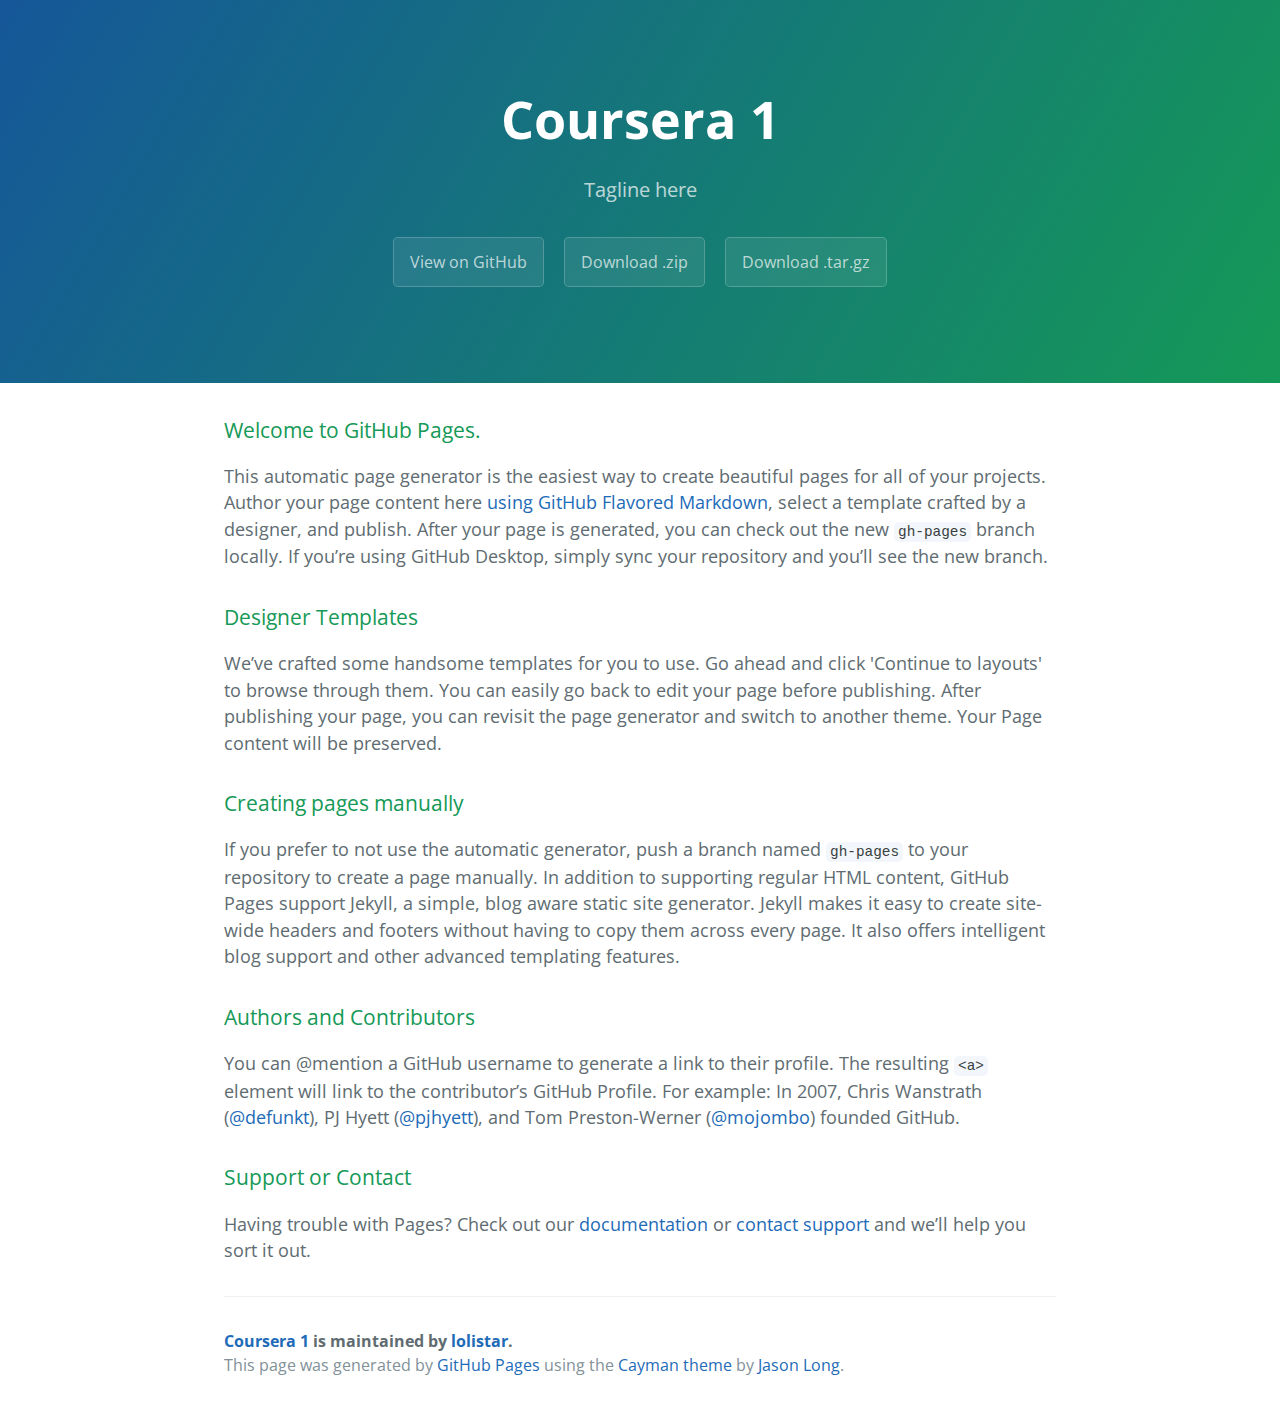
<file: index.html>
<!DOCTYPE html>
<html lang="en-us">
  <head>
    <meta charset="UTF-8">
    <title>Coursera 1 by lolistar</title>
    <meta name="viewport" content="width=device-width, initial-scale=1">
    <link rel="stylesheet" type="text/css" href="stylesheets/normalize.css" media="screen">
    <link href='https://fonts.googleapis.com/css?family=Open+Sans:400,700' rel='stylesheet' type='text/css'>
    <link rel="stylesheet" type="text/css" href="stylesheets/stylesheet.css" media="screen">
    <link rel="stylesheet" type="text/css" href="stylesheets/github-light.css" media="screen">
  </head>
  <body>
    <section class="page-header">
      <h1 class="project-name">Coursera 1</h1>
      <h2 class="project-tagline">Tagline here</h2>
      <a href="https://github.com/lolistar/Coursera" class="btn">View on GitHub</a>
      <a href="https://github.com/lolistar/Coursera/zipball/master" class="btn">Download .zip</a>
      <a href="https://github.com/lolistar/Coursera/tarball/master" class="btn">Download .tar.gz</a>
    </section>

    <section class="main-content">
      <h3>
<a id="welcome-to-github-pages" class="anchor" href="#welcome-to-github-pages" aria-hidden="true"><span aria-hidden="true" class="octicon octicon-link"></span></a>Welcome to GitHub Pages.</h3>

<p>This automatic page generator is the easiest way to create beautiful pages for all of your projects. Author your page content here <a href="https://guides.github.com/features/mastering-markdown/">using GitHub Flavored Markdown</a>, select a template crafted by a designer, and publish. After your page is generated, you can check out the new <code>gh-pages</code> branch locally. If you’re using GitHub Desktop, simply sync your repository and you’ll see the new branch.</p>

<h3>
<a id="designer-templates" class="anchor" href="#designer-templates" aria-hidden="true"><span aria-hidden="true" class="octicon octicon-link"></span></a>Designer Templates</h3>

<p>We’ve crafted some handsome templates for you to use. Go ahead and click 'Continue to layouts' to browse through them. You can easily go back to edit your page before publishing. After publishing your page, you can revisit the page generator and switch to another theme. Your Page content will be preserved.</p>

<h3>
<a id="creating-pages-manually" class="anchor" href="#creating-pages-manually" aria-hidden="true"><span aria-hidden="true" class="octicon octicon-link"></span></a>Creating pages manually</h3>

<p>If you prefer to not use the automatic generator, push a branch named <code>gh-pages</code> to your repository to create a page manually. In addition to supporting regular HTML content, GitHub Pages support Jekyll, a simple, blog aware static site generator. Jekyll makes it easy to create site-wide headers and footers without having to copy them across every page. It also offers intelligent blog support and other advanced templating features.</p>

<h3>
<a id="authors-and-contributors" class="anchor" href="#authors-and-contributors" aria-hidden="true"><span aria-hidden="true" class="octicon octicon-link"></span></a>Authors and Contributors</h3>

<p>You can @mention a GitHub username to generate a link to their profile. The resulting <code>&lt;a&gt;</code> element will link to the contributor’s GitHub Profile. For example: In 2007, Chris Wanstrath (<a href="https://github.com/defunkt" class="user-mention">@defunkt</a>), PJ Hyett (<a href="https://github.com/pjhyett" class="user-mention">@pjhyett</a>), and Tom Preston-Werner (<a href="https://github.com/mojombo" class="user-mention">@mojombo</a>) founded GitHub.</p>

<h3>
<a id="support-or-contact" class="anchor" href="#support-or-contact" aria-hidden="true"><span aria-hidden="true" class="octicon octicon-link"></span></a>Support or Contact</h3>

<p>Having trouble with Pages? Check out our <a href="https://help.github.com/pages">documentation</a> or <a href="https://github.com/contact">contact support</a> and we’ll help you sort it out.</p>

      <footer class="site-footer">
        <span class="site-footer-owner"><a href="https://github.com/lolistar/Coursera">Coursera 1</a> is maintained by <a href="https://github.com/lolistar">lolistar</a>.</span>

        <span class="site-footer-credits">This page was generated by <a href="https://pages.github.com">GitHub Pages</a> using the <a href="https://github.com/jasonlong/cayman-theme">Cayman theme</a> by <a href="https://twitter.com/jasonlong">Jason Long</a>.</span>
      </footer>

    </section>

  
  </body>
</html>
</file>
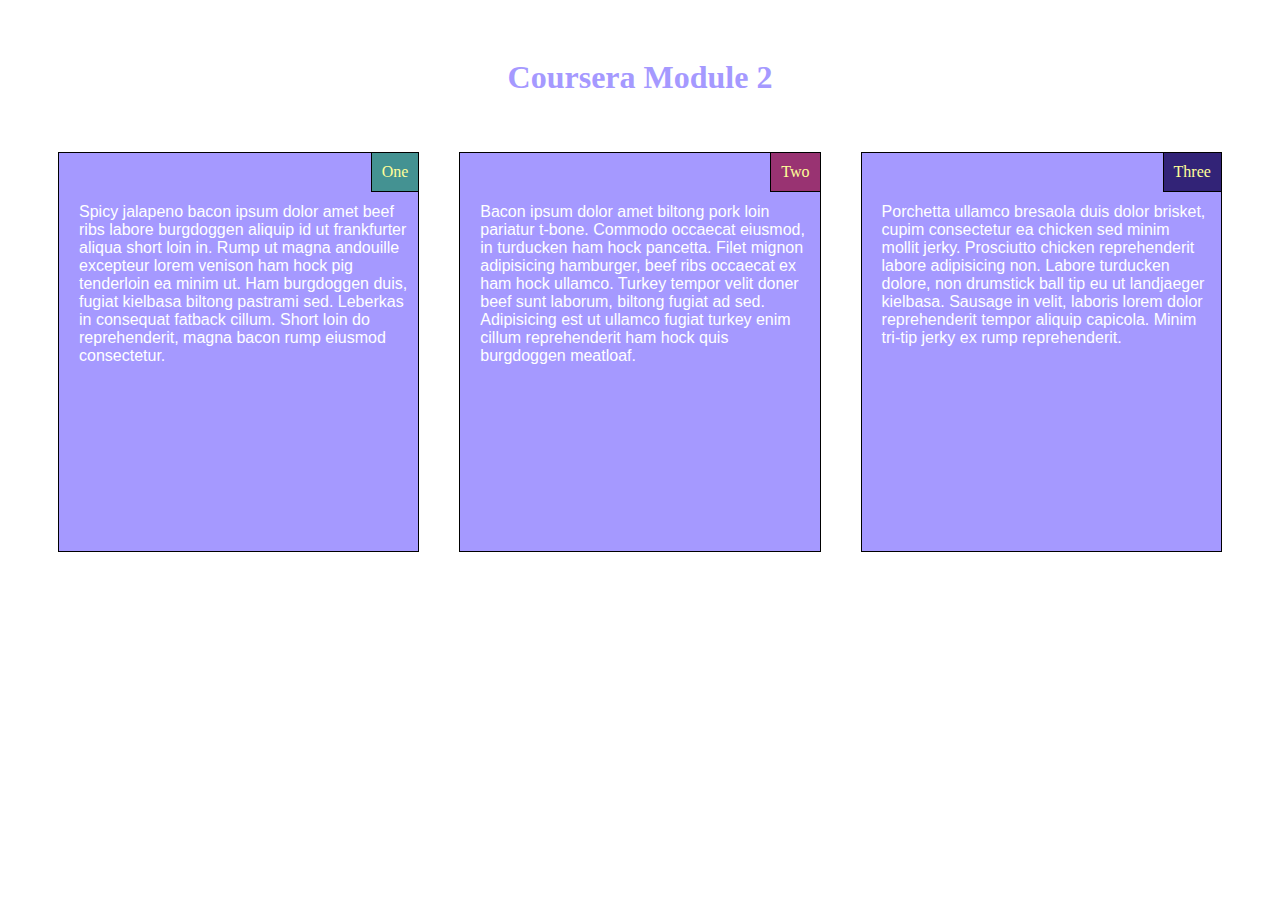
<file: Coursera-Module-2/index.html>
<!DOCTYPE html>
<html>
<head>
<meta charset="utf-8">
<meta name="viewport" content="width=device-width, initial-scale=1">
<title>Coursera</title>
<link rel="stylesheet" href="style.css">

</head>
  
<body>
<h1>Coursera Module 2</h1>

<div id="container" class="row">

  <div class="col-lg-1 col-md-3 col-sm-12">
    <section>
    	<div class="numbers one">One</div>
      <p>Spicy jalapeno bacon ipsum dolor amet beef ribs labore burgdoggen aliquip id ut frankfurter aliqua short loin in. Rump ut magna andouille excepteur lorem venison ham hock pig tenderloin ea minim ut. Ham burgdoggen duis, fugiat kielbasa biltong pastrami sed. Leberkas in consequat fatback cillum. Short loin do reprehenderit, magna bacon rump eiusmod consectetur.</p>
    </section>
  </div>

  <div class="col-lg-2 col-md-6 col-sm-12">
    <section>
        	<div class="numbers two">Two</div>
      <p>Bacon ipsum dolor amet biltong pork loin pariatur t-bone. Commodo occaecat eiusmod, in turducken ham hock pancetta. Filet mignon adipisicing hamburger, beef ribs occaecat ex ham hock ullamco. Turkey tempor velit doner beef sunt laborum, biltong fugiat ad sed. Adipisicing est ut ullamco fugiat turkey enim cillum reprehenderit ham hock quis burgdoggen meatloaf.

</p>
    </section>
  </div>

  <div class="col-lg-3 col-md-12 col-sm-12">
    <section>
    <div class="numbers three">Three</div>
      <p>Porchetta ullamco bresaola duis dolor brisket, cupim consectetur ea chicken sed minim mollit jerky. Prosciutto chicken reprehenderit labore adipisicing non. Labore turducken dolore, non drumstick ball tip eu ut landjaeger kielbasa. Sausage in velit, laboris lorem dolor reprehenderit tempor aliquip capicola. Minim tri-tip jerky ex rump reprehenderit.

</p>
    </section>
  </div>
  </div>
 
</body>
</html>
</file>
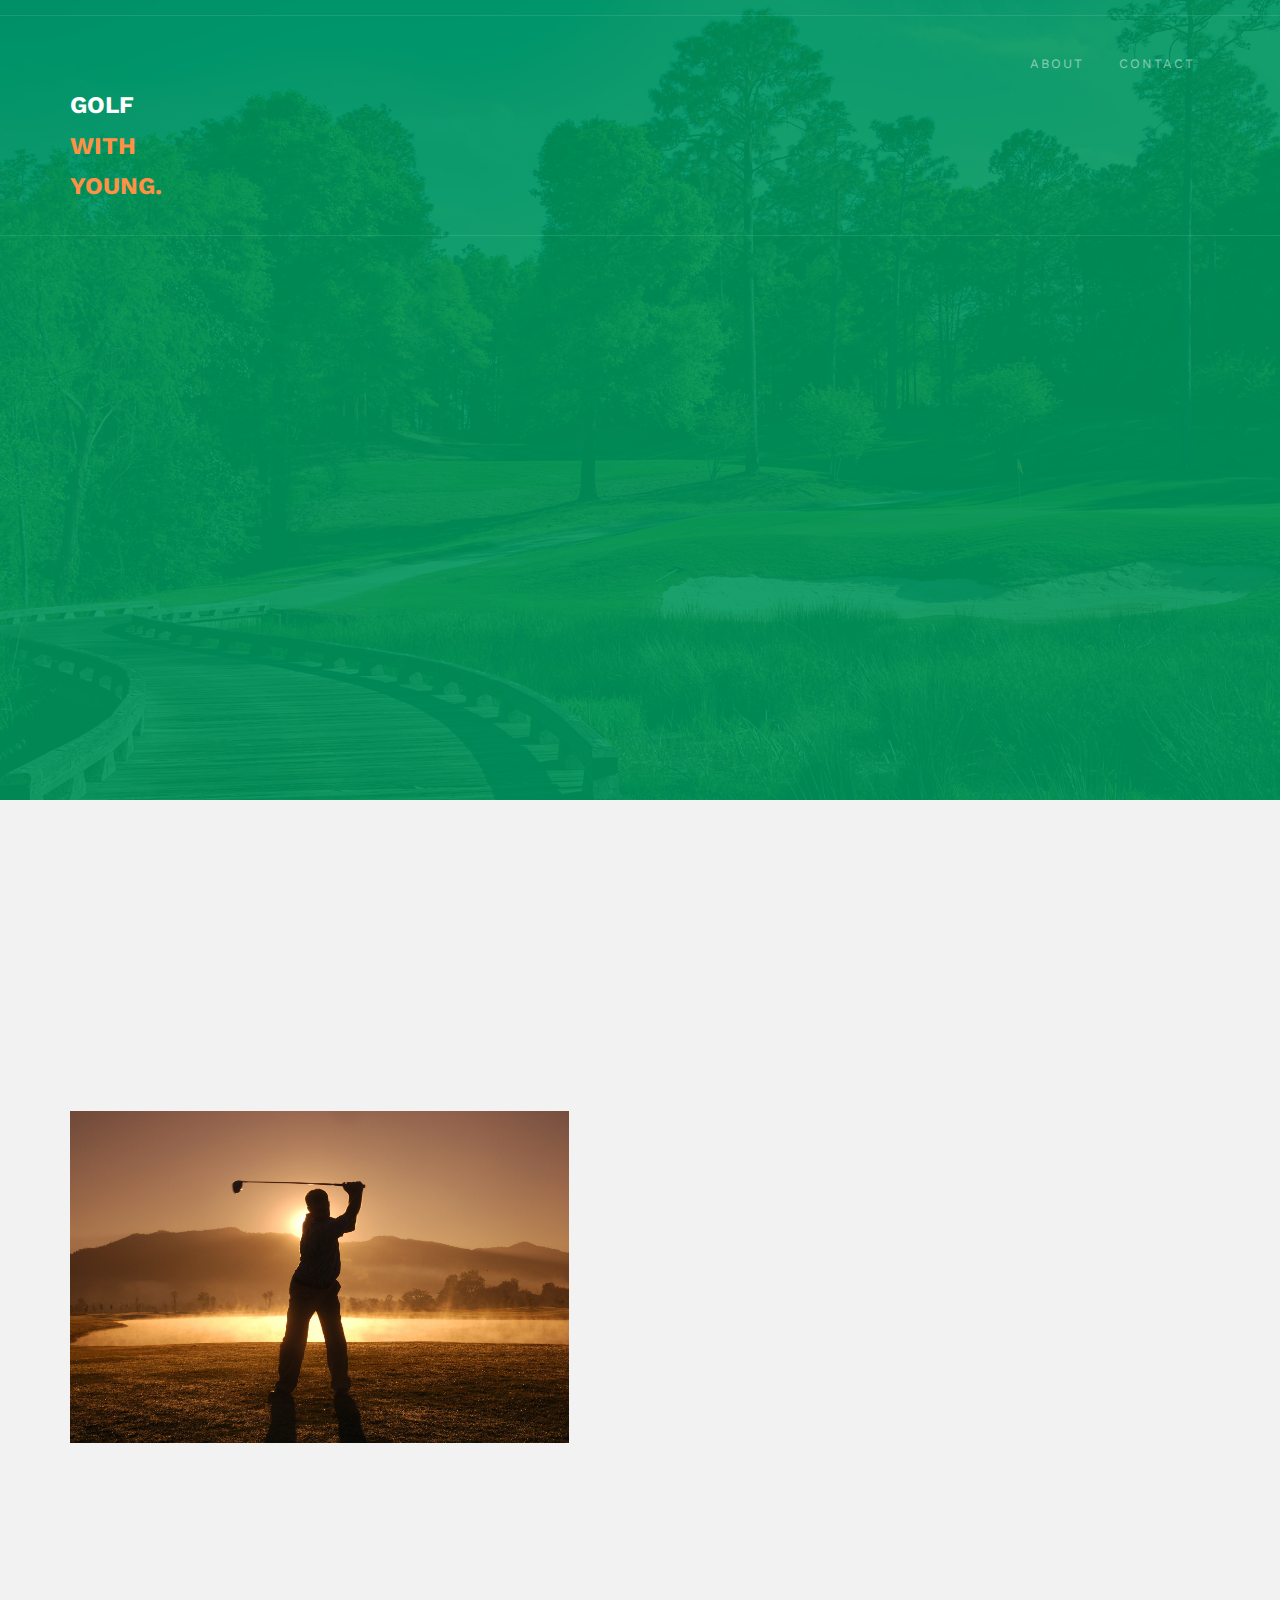
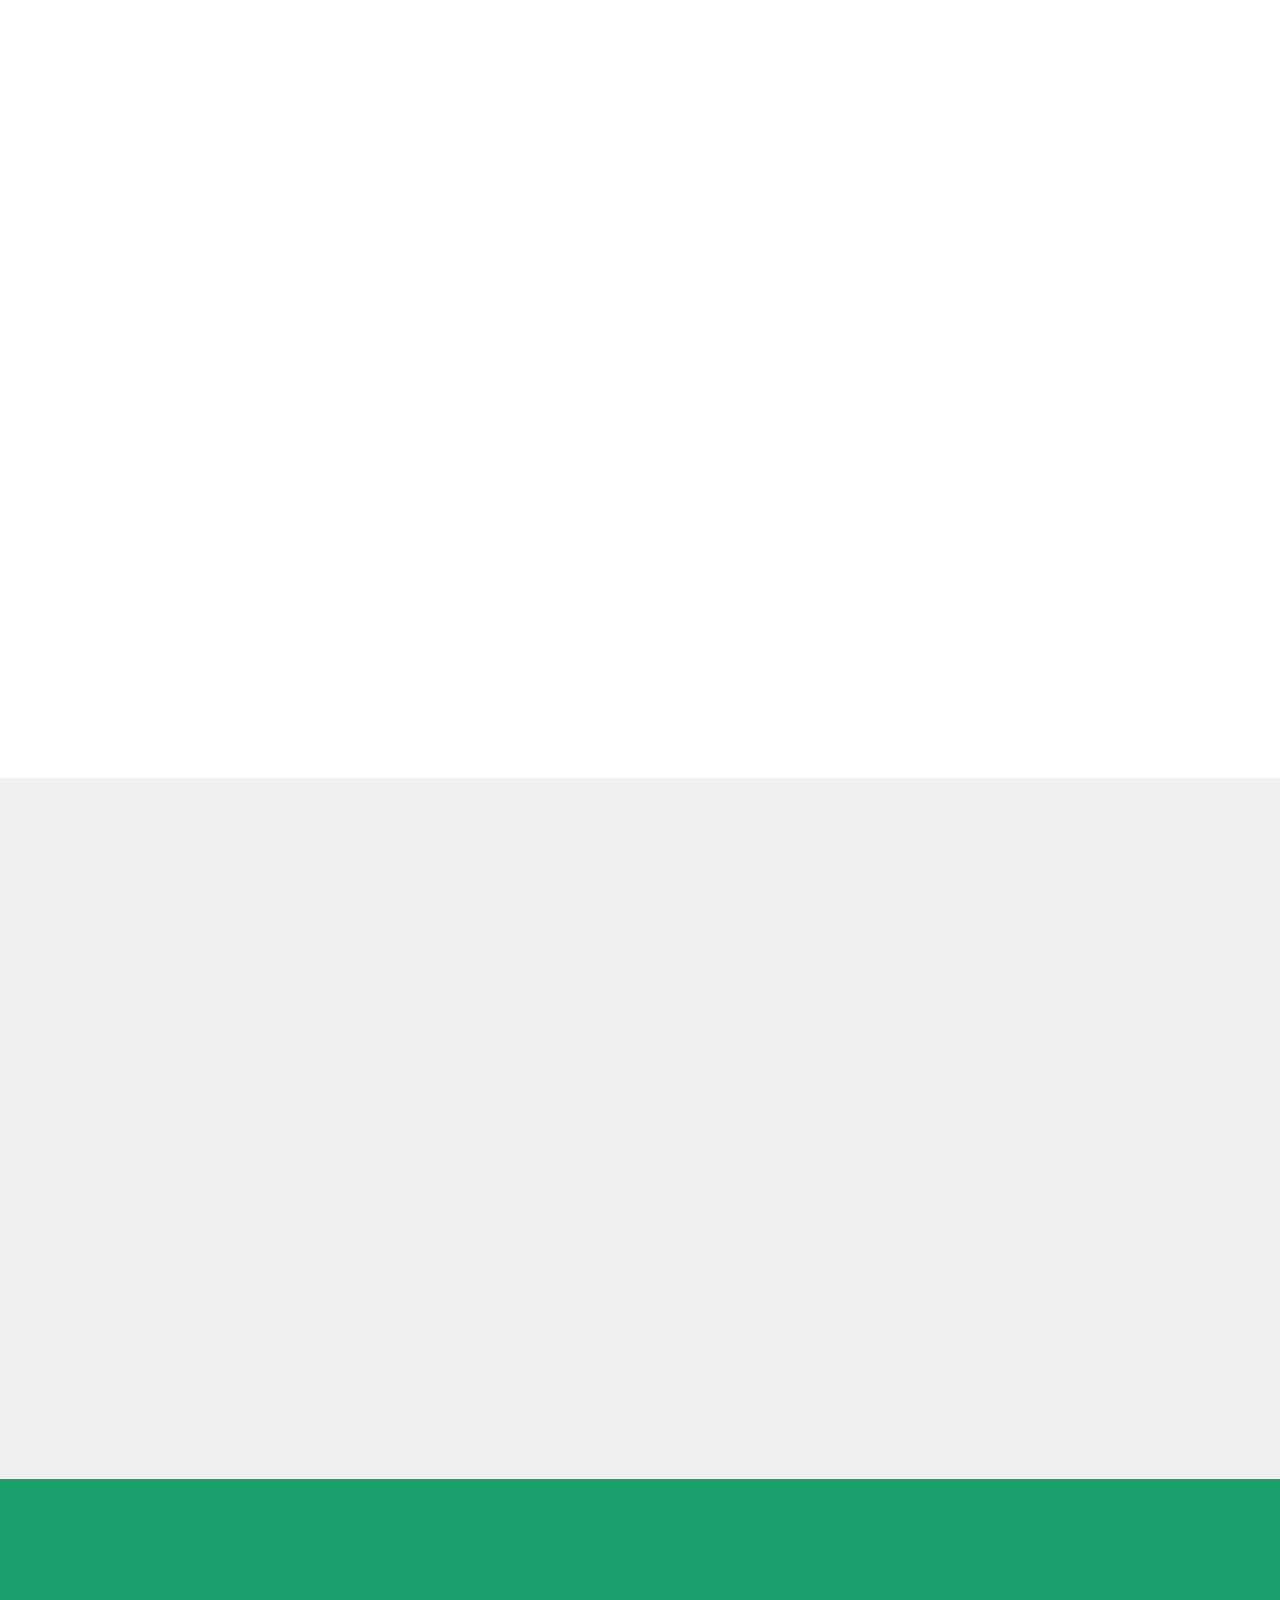
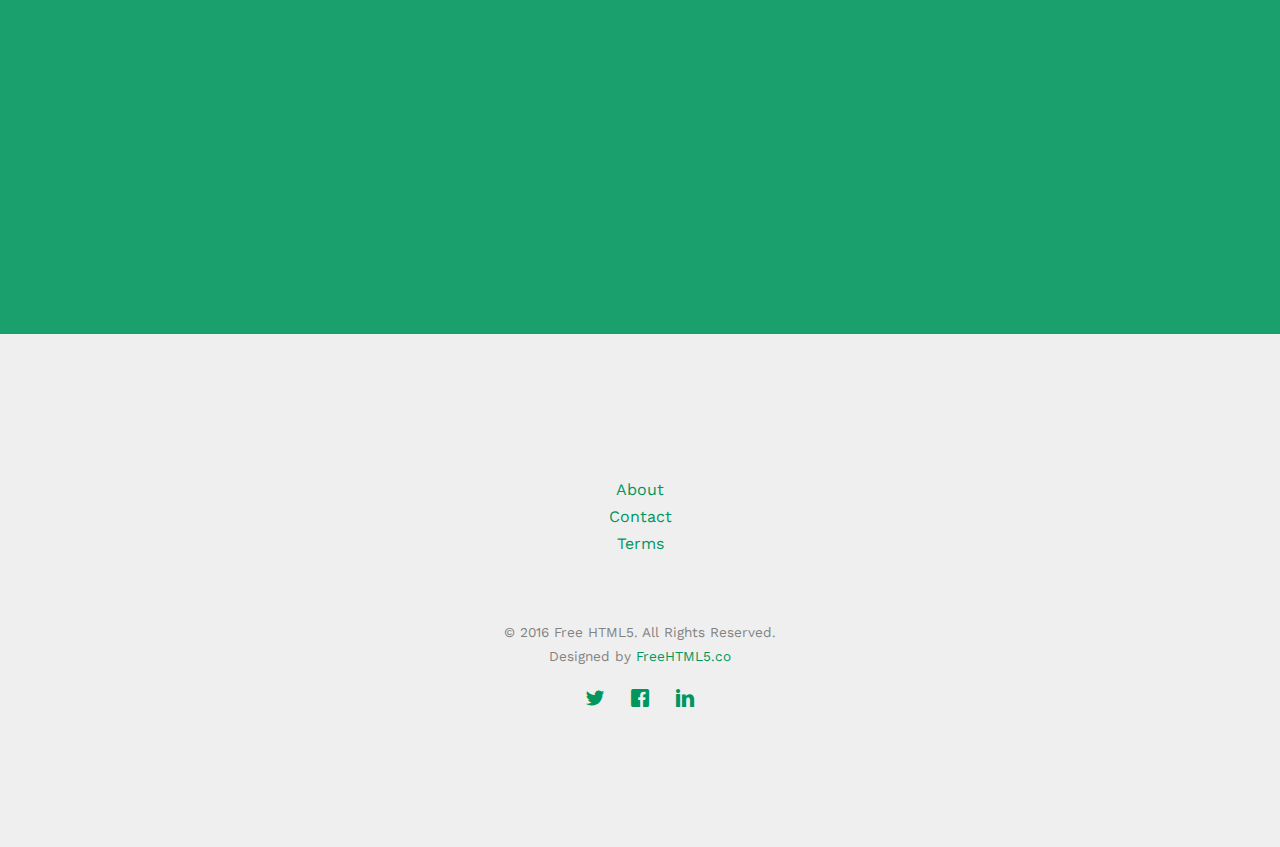
<file: golf/index.html>
<!DOCTYPE HTML>
<html>
	<head>
	<meta charset="utf-8">
	<meta http-equiv="X-UA-Compatible" content="IE=edge">
	<title>GOLF with Young</title>
	<meta name="viewport" content="width=device-width, initial-scale=1">
	<meta name="description" content="Free HTML5 Website Template by freehtml5.co" />
	<meta name="keywords" content="young jang golf pro professional belmont ma massachusetts quail ridge course tutor teach learn play improve pga qualified experienced teacher usgtf" />
	<meta name="author" content="freehtml5.co" />

	<!-- 
	//////////////////////////////////////////////////////

	FREE HTML5 TEMPLATE 
	DESIGNED & DEVELOPED by FreeHTML5.co
		
	Website: 		http://freehtml5.co/
	Email: 			info@freehtml5.co
	Twitter: 		http://twitter.com/fh5co
	Facebook: 		https://www.facebook.com/fh5co

	//////////////////////////////////////////////////////
	 -->

  	<!-- Facebook and Twitter integration -->
	<meta property="og:title" content=""/>
	<meta property="og:image" content=""/>
	<meta property="og:url" content=""/>
	<meta property="og:site_name" content=""/>
	<meta property="og:description" content=""/>
	<meta name="twitter:title" content="" />
	<meta name="twitter:image" content="" />
	<meta name="twitter:url" content="" />
	<meta name="twitter:card" content="" />

	<link href="https://fonts.googleapis.com/css?family=Work+Sans:300,400,500,700,800" rel="stylesheet">
	
	<!-- Animate.css -->
	<link rel="stylesheet" href="css/animate.css">
	<!-- Icomoon Icon Fonts-->
	<link rel="stylesheet" href="css/icomoon.css">
	<!-- Bootstrap  -->
	<link rel="stylesheet" href="css/bootstrap.css">
	
	<!-- Owl Carousel  -->
	<link rel="stylesheet" href="css/owl.carousel.min.css">
	<link rel="stylesheet" href="css/owl.theme.default.min.css">

	<!-- Theme style  -->
	<link rel="stylesheet" href="css/style.css">

	<!-- Modernizr JS -->
	<script src="js/modernizr-2.6.2.min.js"></script>
	<!-- FOR IE9 below -->
	<!--[if lt IE 9]>
	<script src="js/respond.min.js"></script>
	<![endif]-->

	</head>
	<body>
		
	<div class="fh5co-loader"></div>
	
	<div id="page">
	<nav class="fh5co-nav" role="navigation">
		<div class="top">
			<div class="container">
				<div class="row">
					<div class="col-xs-12 text-right">
						

					</div>
				</div>
			</div>
		</div>
		<div class="top-menu">
			<div class="container">
				<div class="row">
					<div class="col-xs-2">
						<div id="fh5co-logo"><a href="index.html"><div>Golf</div><span>with Young.</span></a></div>
					</div>
					<div class="col-xs-10 text-right menu-1">
						<ul>
							<!-- <li class="active"><a href="index.html">Home</a></li> -->
							<li><a href="about.html">About</a></li>
							<li><a href="contact.html">Contact</a></li>
						</ul>
					</div>
				</div>
				
			</div>
		</div>
	</nav>

	<header id="fh5co-header" class="fh5co-cover" role="banner" style="background-image:url(images/golfcourse.jpg);" data-stellar-background-ratio="0.5">
		<div class="overlay"></div>
		<div class="container">
			<div class="row">
				<div class="col-md-6">
					<div class="display-t">
						<div class="display-tc animate-box" data-animate-effect="fadeIn">
							<h1><strong>Improve</strong><br>your game</h1>
							<p><a href="contact.html" class="btn btn-primary btn-lg with-arrow">Get Started</a></p>
						</div>
					</div>
				</div>
			</div>
		</div>
	</header>

	<div id="fh5co-services" class="fh5co-bg-section">
		<div class="container">
			<div class="row animate-box">
				<div class="col-md-8 col-md-offset-2 text-center fh5co-heading">
					<h2>Learn how to...</h2>

				</div>
			</div>
			<div class="row">
				<div class="col-md-6">
					<div class="iphone">
						<img class="img-responsive" src="images/swing.jpg" alt="iphone">
					</div>
				</div>
				<div class="col-md-6">
					<div class="row services-inner">
						<div class="col-md-12 col-sm-12">
							<div class="feature-center animate-box" data-animate-effect="fadeIn">
								<span class="icon">
									<i class="icon-book"></i>
								</span>
								<h3>Work Smarter</h3>
							</div>
						</div>
						<div class="col-md-12 col-sm-12">
							<div class="feature-center animate-box" data-animate-effect="fadeIn">
								<span class="icon">
									<i class="icon-flag"></i>
								</span>
								<h3>Aim Truer</h3>
							</div>
						</div>
						<div class="col-md-12 col-sm-12">
							<div class="feature-center animate-box" data-animate-effect="fadeIn">
								<span class="icon">
									<i class="icon-trophy"></i>
								</span>
								<h3>Train Harder</h3>
							</div>
						</div>
					</div>
				</div>
			</div>
		</div>
	</div>
	
	<div id="fh5co-project">
		<div class="container">
			<div class="row animate-box">
				<div class="col-md-8 col-md-offset-2 text-center fh5co-heading">
					<h2>Qualifications</h2>
				</div>
			</div>
		</div>
		<div class="project-content">
			<div class="col-forth">

				<div class="project animate-box text-center" style="background-image:url(images/pga_pro.png);">
					<a href="http://www.pga.com/home" target="_blank" class="desc">
						<h4>PGA Certified</h4>
					</a>
				</div>
			</div>
			<div class="col-forth">
				<div class="project animate-box text-center" style="background-image:url(images/quailridge.png);">
					<a href="http://www.quailridgegolfclub.com/" target="_blank" class="desc">
						<h4>Assistant Golf Pro at Quail Ridge</h4>
					</a>
				</div>
			</div>
			<div class="col-forth">
				<div class="project animate-box text-center" style="background-image:url(images/USGTF.png);">
					<a href="http://usgtf.com/" target="_blank" class="desc">
						<h4>USGTF Certified</h4>
					</a>
				</div>
			</div>
		</div>
	</div>
	<div id="fh5co-testimonial" class="fh5co-bg-section">
		<div class="container">
			<div class="row animate-box">
				<div class="col-md-8 col-md-offset-2 text-center fh5co-heading">
					<h2>Happy Clients</h2>
				</div>
			</div>
			<div class="row">
				<div class="col-md-10 col-md-offset-1">
					<div class="row animate-box">
						<div class="owl-carousel owl-carousel-fullwidth">
							<div class="item">
								<div class="testimony-slide active text-center">
									<figure>
										<img src="images/person_1.jpg" alt="user">
									</figure>
									<span>Jean Doe, via <a href="#" class="twitter">Twitter</a></span>
									<blockquote>
										<p>&ldquo;Far far away, behind the word mountains, far from the countries Vokalia and Consonantia, there live the blind texts. Separated they live in Bookmarksgrove right at the coast of the Semantics, a large language ocean.&rdquo;</p>
									</blockquote>
								</div>
							</div>
							<div class="item">
								<div class="testimony-slide active text-center">
									<figure>
										<img src="images/person_2.jpg" alt="user">
									</figure>
									<span>John Doe, via <a href="#" class="twitter">Twitter</a></span>
									<blockquote>
										<p>&ldquo;Separated they live in Bookmarksgrove right at the coast of the Semantics, a large language ocean.&rdquo;</p>
									</blockquote>
								</div>
							</div>
							<div class="item">
								<div class="testimony-slide active text-center">
									<figure>
										<img src="images/person_3.jpg" alt="user">
									</figure>
									<span>John Doe, via <a href="#" class="twitter">Twitter</a></span>
									<blockquote>
										<p>&ldquo;Far from the countries Vokalia and Consonantia, there live the blind texts. Separated they live in Bookmarksgrove right at the coast of the Semantics, a large language ocean.&rdquo;</p>
									</blockquote>
								</div>
							</div>
						</div>
					</div>
				</div>
			</div>
		</div>
	</div>


	<div id="fh5co-started">
		<div class="container">
			<div class="row animate-box">
				<div class="col-md-8 col-md-offset-2 text-center fh5co-heading">
					<h2>Let's Get Started</h2>
					<p>All levels welcome!</p>
				</div>
			</div>
			<div class="row animate-box">
				<div class="col-md-8 col-md-offset-2 text-center">
					<p><a href="contact.html" class="btn btn-default btn-lg">Get in Touch</a></p>
				</div>
			</div>
		</div>
	</div>

	<footer id="fh5co-footer" role="contentinfo">
		<div class="container">
			<div class="row row-pb-md">
				<div class="fh5co-widget">

				</div>

					<div class="fh5co-footer-links">
						<a href="#">About</a><br>
						<a href="#">Contact</a><br>
						<a href="#">Terms</a>
					</div>
				</div>
			</div>

			<div class="row copyright">
				<div class="col-md-12 text-center">
					<p>
						<small class="block">&copy; 2016 Free HTML5. All Rights Reserved.</small> 
						<small class="block">Designed by <a href="http://freehtml5.co/" target="_blank">FreeHTML5.co</a></small>
					</p>
					<p>
						<ul class="fh5co-social-icons">
							<li><a href="#"><i class="icon-twitter"></i></a></li>
							<li><a href="#"><i class="icon-facebook"></i></a></li>
							<li><a href="#"><i class="icon-linkedin"></i></a></li>
						</ul>
					</p>
				</div>
			</div>

		</div>
	</footer>
	</div>

	<div class="gototop js-top">
		<a href="#" class="js-gotop"><i class="icon-arrow-up"></i></a>
	</div>
	
	<!-- jQuery -->
	<script src="js/jquery.min.js"></script>
	<!-- jQuery Easing -->
	<script src="js/jquery.easing.1.3.js"></script>
	<!-- Bootstrap -->
	<script src="js/bootstrap.min.js"></script>
	<!-- Waypoints -->
	<script src="js/jquery.waypoints.min.js"></script>
	<!-- Stellar Parallax -->
	<script src="js/jquery.stellar.min.js"></script>
	<!-- Carousel -->
	<script src="js/owl.carousel.min.js"></script>
	<!-- Main -->
	<script src="js/main.js"></script>

	</body>
</html>
</file>
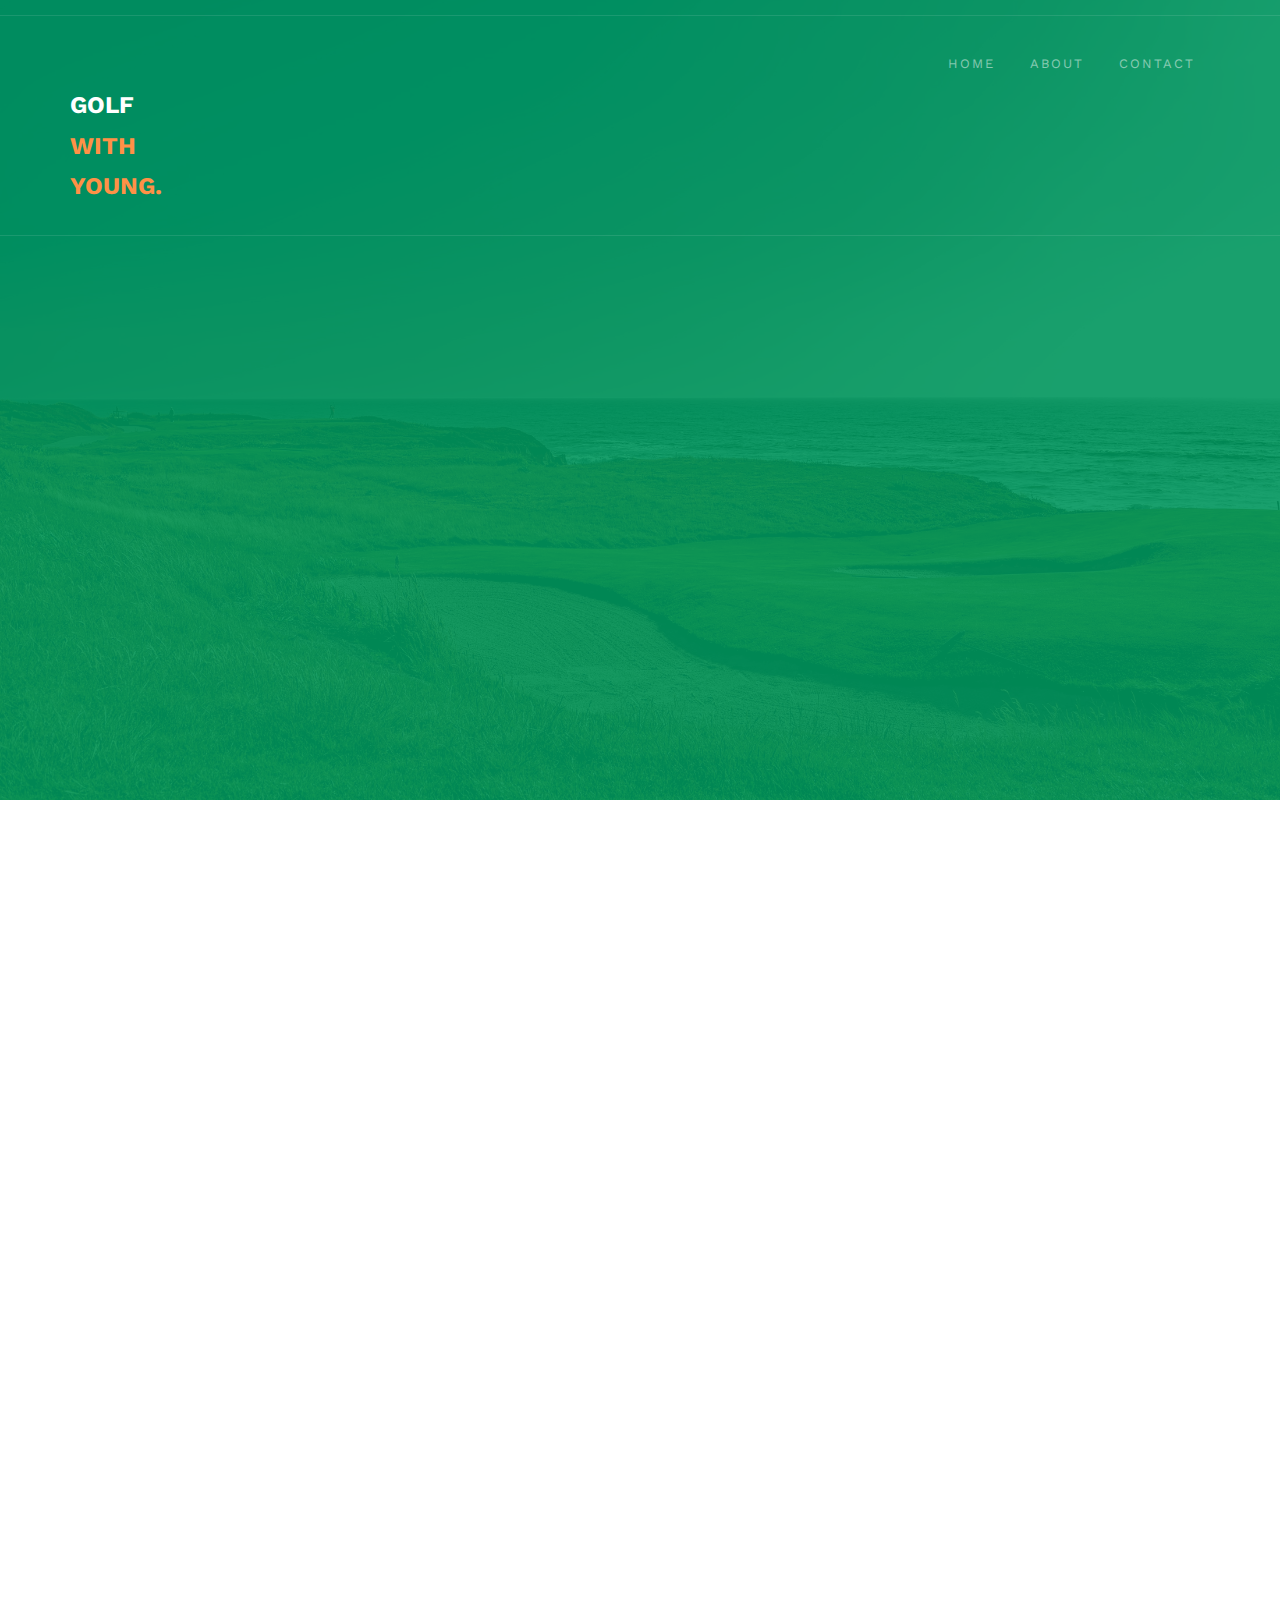
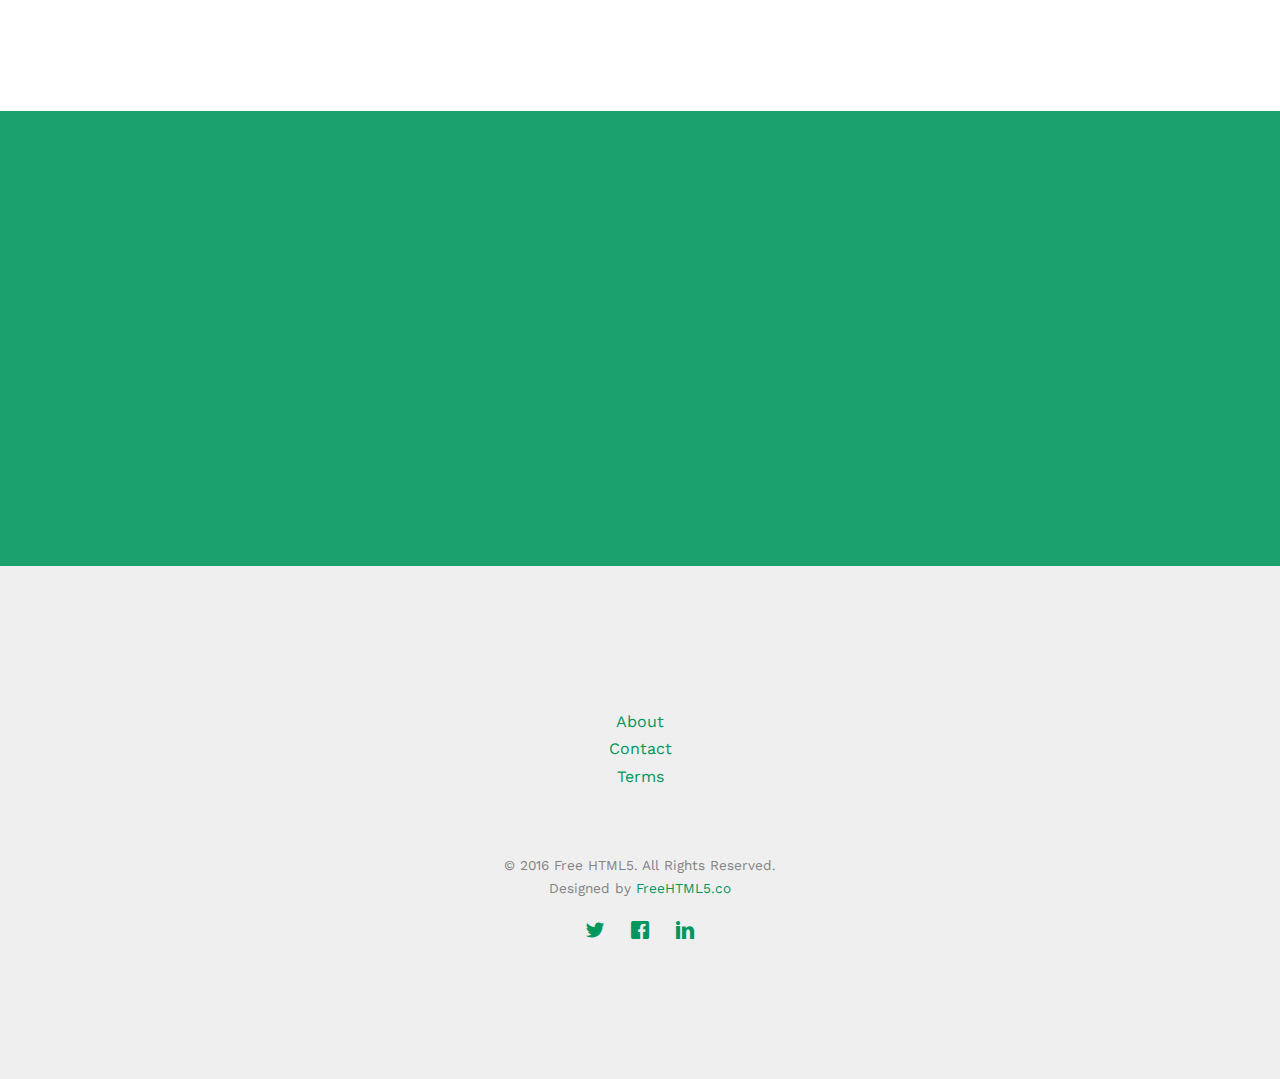
<file: golf/about.html>
<!DOCTYPE HTML>
<html>
	<head>
	<meta charset="utf-8">
	<meta http-equiv="X-UA-Compatible" content="IE=edge">
	<title>GOLF with Young</title>
	<meta name="viewport" content="width=device-width, initial-scale=1">
	<meta name="description" content="Free HTML5 Website Template by freehtml5.co" />
	<meta name="keywords" content="young jang golf pro professional belmont ma massachusetts quail ridge course tutor teach learn play improve pga qualified experienced teacher usgtf" />
	<meta name="author" content="freehtml5.co" />

	<!-- 
	//////////////////////////////////////////////////////

	FREE HTML5 TEMPLATE 
	DESIGNED & DEVELOPED by FreeHTML5.co
		
	Website: 		http://freehtml5.co/
	Email: 			info@freehtml5.co
	Twitter: 		http://twitter.com/fh5co
	Facebook: 		https://www.facebook.com/fh5co

	//////////////////////////////////////////////////////
	 -->

  	<!-- Facebook and Twitter integration -->
	<meta property="og:title" content=""/>
	<meta property="og:image" content=""/>
	<meta property="og:url" content=""/>
	<meta property="og:site_name" content=""/>
	<meta property="og:description" content=""/>
	<meta name="twitter:title" content="" />
	<meta name="twitter:image" content="" />
	<meta name="twitter:url" content="" />
	<meta name="twitter:card" content="" />

	<link href="https://fonts.googleapis.com/css?family=Work+Sans:300,400,500,700,800" rel="stylesheet">
	
	<!-- Animate.css -->
	<link rel="stylesheet" href="css/animate.css">
	<!-- Icomoon Icon Fonts-->
	<link rel="stylesheet" href="css/icomoon.css">
	<!-- Bootstrap  -->
	<link rel="stylesheet" href="css/bootstrap.css">
	
	<!-- Owl Carousel  -->
	<link rel="stylesheet" href="css/owl.carousel.min.css">
	<link rel="stylesheet" href="css/owl.theme.default.min.css">

	<!-- Theme style  -->
	<link rel="stylesheet" href="css/style.css">

	<!-- Modernizr JS -->
	<script src="js/modernizr-2.6.2.min.js"></script>
	<!-- FOR IE9 below -->
	<!--[if lt IE 9]>
	<script src="js/respond.min.js"></script>
	<![endif]-->

	</head>
	<body>
		
	<div class="fh5co-loader"></div>
	
	<div id="page">
	<nav class="fh5co-nav" role="navigation">
		<div class="top">
			<div class="container">
				<div class="row">
					<div class="col-xs-12 text-right">
						

					</div>
				</div>
			</div>
		</div>
		<div class="top-menu">
			<div class="container">
				<div class="row">
					<div class="col-xs-2">
						<div id="fh5co-logo"><a href="index.html"><div>Golf</div><span>with Young.</span></a></div>
					</div>
					<div class="col-xs-10 text-right menu-1">
						<ul>
							<!-- <li class="active"><a href="index.html">Home</a></li> -->
						
							<li><a href="index.html">Home</a></li>
							<li><a href="about.html">About</a></li>
							<li><a href="contact.html">Contact</a></li>
						</ul>
					</div>
				</div>
				
			</div>
		</div>
	</nav>

	<header id="fh5co-header" class="fh5co-cover" role="banner" style="background-image:url(images/beachcourse.jpg);">
		<div class="overlay"></div>
		<div class="container">
			<div class="row">
				<div class="col-md-8 col-md-offset-2 text-center">
					<div class="display-t">
						<div class="display-tc animate-box" data-animate-effect="fadeIn">
							<h1>About Young</h1>
						</div>
					</div>
				</div>
			</div>
		</div>
	</header>
	
	<div id="fh5co-about">
		<div class="container">
			
			<div class="row animate-box">
				<div class="col-md-8 col-md-offset-2 text-center fh5co-heading">
					<h2>Young Jang</h2>
					<p>Golf Instructor &amp; Professional</p>
				</div>
			</div>
			<div class="row">
				<div class="col-md-4 col-sm-4 animate-box" data-animate-effect="fadeIn">

				</div>
				<div class="col-md-4 col-sm-4 animate-box" data-animate-effect="fadeIn">
					<div class="fh5co-staff">
						<img src="images/young.jpg" alt="Young">

						<p>For decades,<br> Young has strived to inspire others with his passion for golf. <br>He enjoys teaching, whether it be golf or theology, and eating crispy snacks.
						<ul class="fh5co-social-icons">
							<li><a href="#"><i class="icon-facebook"></i></a></li>
							<li><a href="#"><i class="icon-twitter"></i></a></li>
						</ul>
					</div>
				</div>
				<div class="col-md-4 col-sm-4 animate-box" data-animate-effect="fadeIn">

				</div>
			</div>
		</div>
	</div>

	<div id="fh5co-started">
		<div class="container">
			<div class="row animate-box">
				<div class="col-md-8 col-md-offset-2 text-center fh5co-heading">
					<h2>Let's Get Started</h2>
					<p>All levels welcome!</p>
				</div>
			</div>
			<div class="row animate-box">
				<div class="col-md-8 col-md-offset-2 text-center">
					<p><a href="contact.html" class="btn btn-default btn-lg">Get in Touch</a></p>
				</div>
			</div>
		</div>
	</div>

	<footer id="fh5co-footer" role="contentinfo">
		<div class="container">
			<div class="row row-pb-md">
				<div class="fh5co-widget">
				</div>

					<div class="fh5co-footer-links">
						<a href="#">About</a><br>
						<a href="#">Contact</a><br>
						<a href="#">Terms</a>
					</div>
				</div>
			</div>

			<div class="row copyright">
				<div class="col-md-12 text-center">
					<p>
						<small class="block">&copy; 2016 Free HTML5. All Rights Reserved.</small> 
						<small class="block">Designed by <a href="http://freehtml5.co/" target="_blank">FreeHTML5.co</a></small>
					</p>
					<p>
						<ul class="fh5co-social-icons">
							<li><a href="#"><i class="icon-twitter"></i></a></li>
							<li><a href="#"><i class="icon-facebook"></i></a></li>
							<li><a href="#"><i class="icon-linkedin"></i></a></li>
						</ul>
					</p>
				</div>
			</div>

		</div>
	</footer>
	</div>

	<div class="gototop js-top">
		<a href="#" class="js-gotop"><i class="icon-arrow-up"></i></a>
	</div>
	
	<!-- jQuery -->
	<script src="js/jquery.min.js"></script>
	<!-- jQuery Easing -->
	<script src="js/jquery.easing.1.3.js"></script>
	<!-- Bootstrap -->
	<script src="js/bootstrap.min.js"></script>
	<!-- Waypoints -->
	<script src="js/jquery.waypoints.min.js"></script>
	<!-- Stellar Parallax -->
	<script src="js/jquery.stellar.min.js"></script>
	<!-- Carousel -->
	<script src="js/owl.carousel.min.js"></script>
	<!-- Main -->
	<script src="js/main.js"></script>

	</body>
</html>
</file>
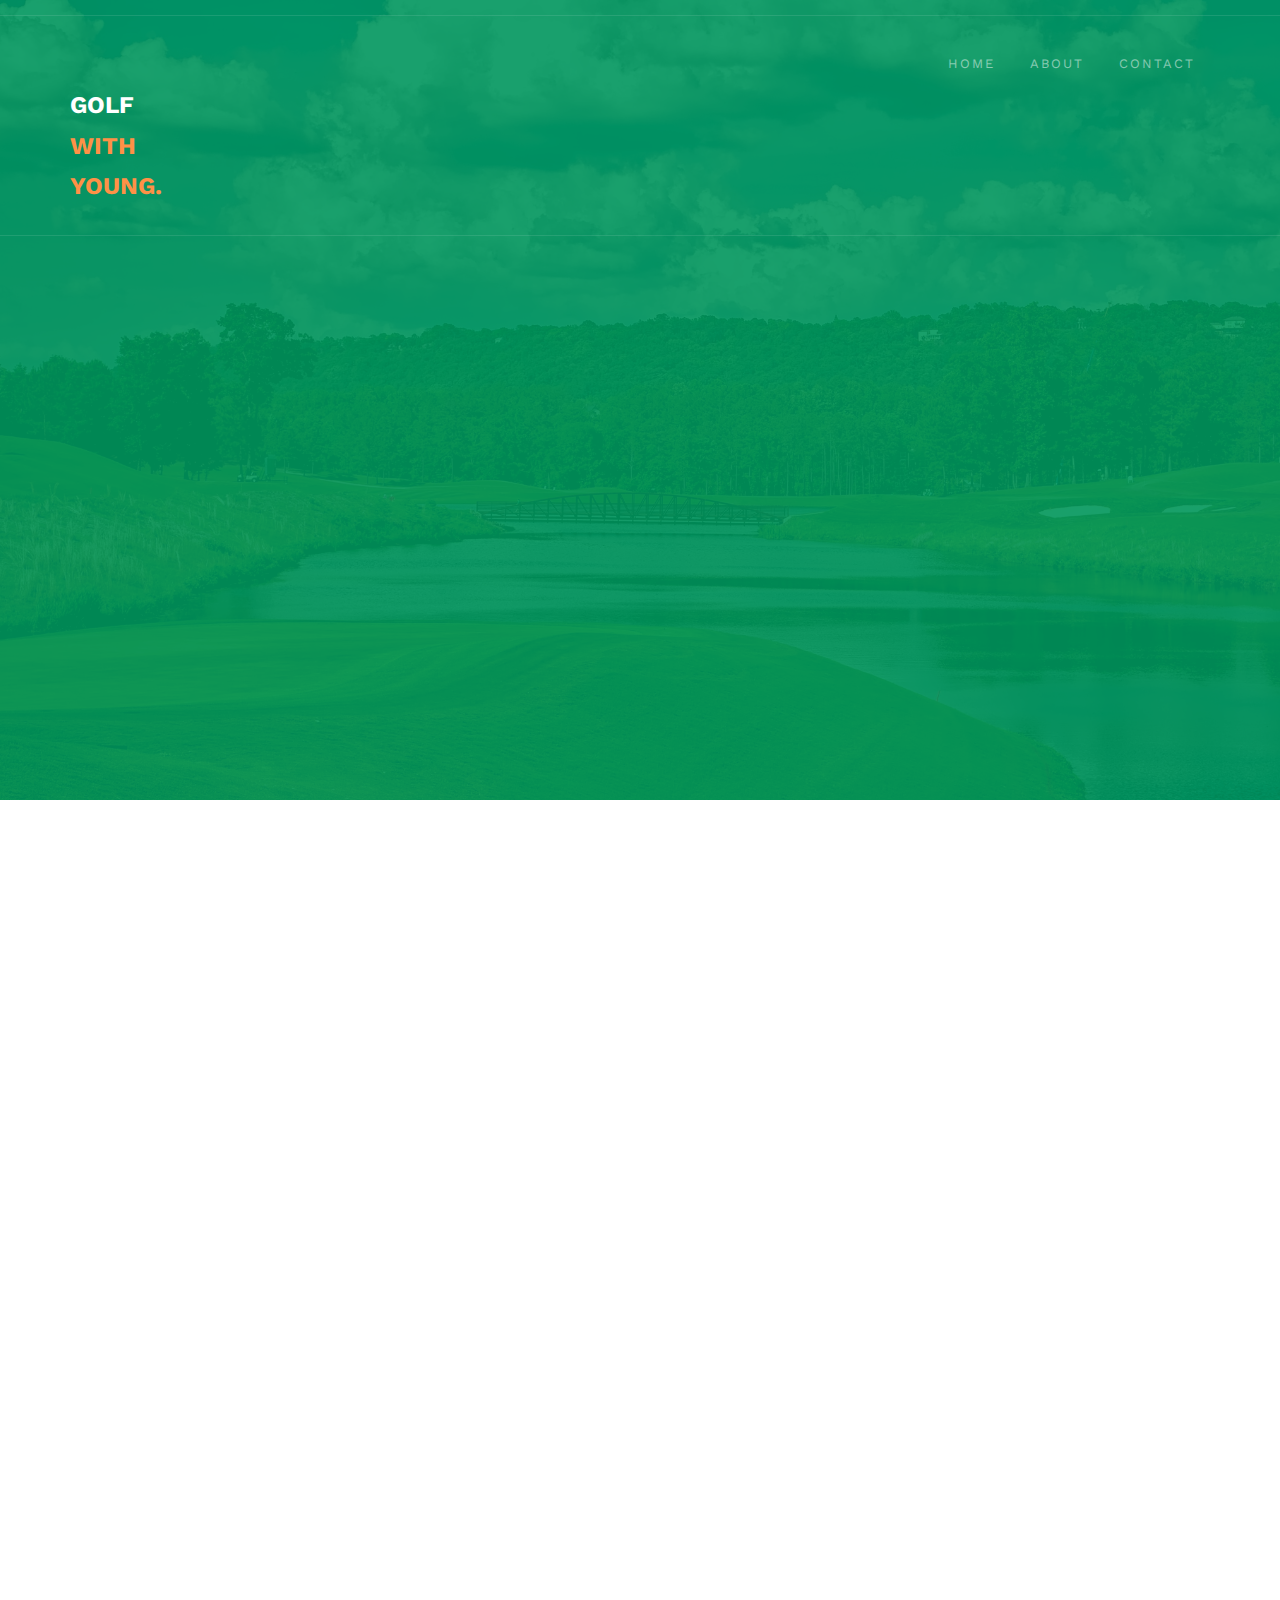
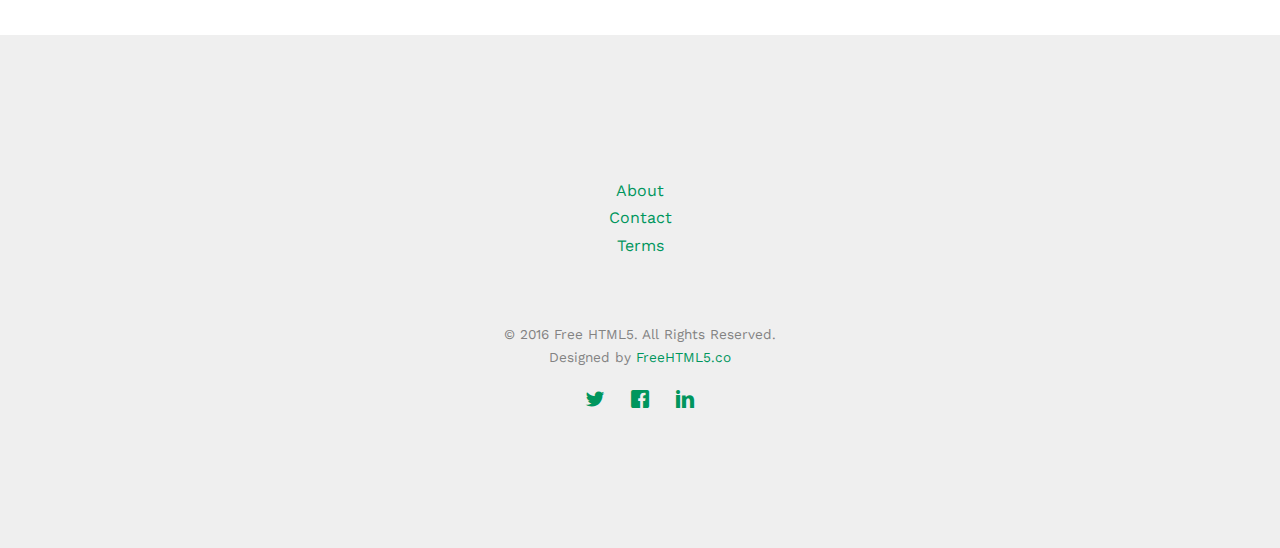
<file: golf/contact.html>
<!DOCTYPE HTML>
<html>
	<head>
	<meta charset="utf-8">
	<meta http-equiv="X-UA-Compatible" content="IE=edge">
	<title>GOLF with Young</title>
	<meta name="viewport" content="width=device-width, initial-scale=1">
	<meta name="description" content="Free HTML5 Website Template by freehtml5.co" />
	<meta name="keywords" content="young jang golf pro professional belmont ma massachusetts quail ridge course tutor teach learn play improve pga qualified experienced teacher usgtf" />
	<meta name="author" content="freehtml5.co" />

	<!-- 
	//////////////////////////////////////////////////////

	FREE HTML5 TEMPLATE 
	DESIGNED & DEVELOPED by FreeHTML5.co
		
	Website: 		http://freehtml5.co/
	Email: 			info@freehtml5.co
	Twitter: 		http://twitter.com/fh5co
	Facebook: 		https://www.facebook.com/fh5co

	//////////////////////////////////////////////////////
	 -->

  	<!-- Facebook and Twitter integration -->
	<meta property="og:title" content=""/>
	<meta property="og:image" content=""/>
	<meta property="og:url" content=""/>
	<meta property="og:site_name" content=""/>
	<meta property="og:description" content=""/>
	<meta name="twitter:title" content="" />
	<meta name="twitter:image" content="" />
	<meta name="twitter:url" content="" />
	<meta name="twitter:card" content="" />

	<link href="https://fonts.googleapis.com/css?family=Work+Sans:300,400,500,700,800" rel="stylesheet">
	
	<!-- Animate.css -->
	<link rel="stylesheet" href="css/animate.css">
	<!-- Icomoon Icon Fonts-->
	<link rel="stylesheet" href="css/icomoon.css">
	<!-- Bootstrap  -->
	<link rel="stylesheet" href="css/bootstrap.css">
	
	<!-- Owl Carousel  -->
	<link rel="stylesheet" href="css/owl.carousel.min.css">
	<link rel="stylesheet" href="css/owl.theme.default.min.css">

	<!-- Theme style  -->
	<link rel="stylesheet" href="css/style.css">

	<!-- Modernizr JS -->
	<script src="js/modernizr-2.6.2.min.js"></script>
	<!-- FOR IE9 below -->
	<!--[if lt IE 9]>
	<script src="js/respond.min.js"></script>
	<![endif]-->

	</head>
	<body>
		
	<div class="fh5co-loader"></div>
	
	<div id="page">
	<nav class="fh5co-nav" role="navigation">
		<div class="top">
			<div class="container">
				<div class="row">
					<div class="col-xs-12 text-right">
						

					</div>
				</div>
			</div>
		</div>
		<div class="top-menu">
			<div class="container">
				<div class="row">
					<div class="col-xs-2">
						<div id="fh5co-logo"><a href="index.html"><div>Golf</div><span>with Young.</span></a></div>
					</div>
					<div class="col-xs-10 text-right menu-1">
						<ul>
							<!-- <li class="active"><a href="index.html">Home</a></li> -->
							<li><a href="index.html">Home</a></li>
							<li><a href="about.html">About</a></li>
							<li><a href="contact.html">Contact</a></li>
						</ul>
					</div>
				</div>
				
			</div>
		</div>
	</nav>

	<header id="fh5co-header" class="fh5co-cover" role="banner" style="background-image:url(images/course.jpg);">
		<div class="overlay"></div>
		<div class="container">
			<div class="row">
				<div class="col-md-8 col-md-offset-2 text-center">
					<div class="display-t">
						<div class="display-tc animate-box" data-animate-effect="fadeIn">
							<h1>Contact Us</h1>
						</div>
					</div>
				</div>
			</div>
		</div>
	</header>
	
	<div id="fh5co-contact">
		<div class="container">
			<div class="row">
				<div class="col-md-5 col-md-push-1 animate-box">
					
					<div class="fh5co-contact-info">
						<h3>Contact Information</h3>
						<ul>
							<li class="address">Belmont, MA</li>
							<li class="phone"><a href="tel://6174582733">+ 617 458 2733</a></li>
							<li class="email"><a href="mailto:info@golfwithyoung.com">info@golfwithyoung.com</a></li>
							<li class="url"><a href="http://golfwithyoung.com">golfwithyoung.com</a></li>
						</ul>
					</div>

				</div>
				<div class="col-md-6 animate-box">
					<h3>Get In Touch</h3>
					<form action="#">
						<div class="row form-group">
							<div class="col-md-6">
								<!-- <label for="fname">First Name</label> -->
								<input type="text" id="fname" class="form-control" placeholder="First Name">
							</div>
							<div class="col-md-6">
								<!-- <label for="lname">Last Name</label> -->
								<input type="text" id="lname" class="form-control" placeholder="Last Name">
							</div>
						</div>

						<div class="row form-group">
							<div class="col-md-12">
								<!-- <label for="email">Email</label> -->
								<input type="text" id="email" class="form-control" placeholder="Your Email Address">
							</div>
						</div>

						<div class="row form-group">
							<div class="col-md-12">
								<!-- <label for="subject">Subject</label> -->
								<input type="text" id="subject" class="form-control" placeholder="Subject of Your Message">
							</div>
						</div>

						<div class="row form-group">
							<div class="col-md-12">
								<!-- <label for="message">Message</label> -->
								<textarea name="message" id="message" cols="30" rows="10" class="form-control" placeholder="Hi Young!"></textarea>
							</div>
						</div>
						<div class="form-group">
							<input type="submit" value="Send Message" class="btn btn-primary">
						</div>

					</form>		
				</div>
			</div>
			
		</div>
	</div>

	<footer id="fh5co-footer" role="contentinfo">
		<div class="container">
			<div class="row row-pb-md">
				<div class="fh5co-widget">

				</div>

					<div class="fh5co-footer-links">
						<a href="#">About</a><br>
						<a href="#">Contact</a><br>
						<a href="#">Terms</a>
					</div>
				</div>
			</div>

			<div class="row copyright">
				<div class="col-md-12 text-center">
					<p>
						<small class="block">&copy; 2016 Free HTML5. All Rights Reserved.</small> 
						<small class="block">Designed by <a href="http://freehtml5.co/" target="_blank">FreeHTML5.co</a></small>
					</p>
					<p>
						<ul class="fh5co-social-icons">
							<li><a href="#"><i class="icon-twitter"></i></a></li>
							<li><a href="#"><i class="icon-facebook"></i></a></li>
							<li><a href="#"><i class="icon-linkedin"></i></a></li>
						</ul>
					</p>
				</div>
			</div>

		</div>
	</footer>
	</div>

	<div class="gototop js-top">
		<a href="#" class="js-gotop"><i class="icon-arrow-up"></i></a>
	</div>
	
	<!-- jQuery -->
	<script src="js/jquery.min.js"></script>
	<!-- jQuery Easing -->
	<script src="js/jquery.easing.1.3.js"></script>
	<!-- Bootstrap -->
	<script src="js/bootstrap.min.js"></script>
	<!-- Waypoints -->
	<script src="js/jquery.waypoints.min.js"></script>
	<!-- Stellar Parallax -->
	<script src="js/jquery.stellar.min.js"></script>
	<!-- Carousel -->
	<script src="js/owl.carousel.min.js"></script>
	<!-- Main -->
	<script src="js/main.js"></script>

	</body>
</html>
</file>
<file: stylesheets/stylesheet.css>
* {
  box-sizing: border-box; }

body {
  padding: 0;
  margin: 0;
  font-family: "Open Sans", "Helvetica Neue", Helvetica, Arial, sans-serif;
  font-size: 16px;
  line-height: 1.5;
  color: #606c71; }

a {
  color: #1e6bb8;
  text-decoration: none; }
  a:hover {
    text-decoration: underline; }

.btn {
  display: inline-block;
  margin-bottom: 1rem;
  color: rgba(255, 255, 255, 0.7);
  background-color: rgba(255, 255, 255, 0.08);
  border-color: rgba(255, 255, 255, 0.2);
  border-style: solid;
  border-width: 1px;
  border-radius: 0.3rem;
  transition: color 0.2s, background-color 0.2s, border-color 0.2s; }
  .btn + .btn {
    margin-left: 1rem; }

.btn:hover {
  color: rgba(255, 255, 255, 0.8);
  text-decoration: none;
  background-color: rgba(255, 255, 255, 0.2);
  border-color: rgba(255, 255, 255, 0.3); }

@media screen and (min-width: 64em) {
  .btn {
    padding: 0.75rem 1rem; } }

@media screen and (min-width: 42em) and (max-width: 64em) {
  .btn {
    padding: 0.6rem 0.9rem;
    font-size: 0.9rem; } }

@media screen and (max-width: 42em) {
  .btn {
    display: block;
    width: 100%;
    padding: 0.75rem;
    font-size: 0.9rem; }
    .btn + .btn {
      margin-top: 1rem;
      margin-left: 0; } }

.page-header {
  color: #fff;
  text-align: center;
  background-color: #159957;
  background-image: linear-gradient(120deg, #155799, #159957); }

@media screen and (min-width: 64em) {
  .page-header {
    padding: 5rem 6rem; } }

@media screen and (min-width: 42em) and (max-width: 64em) {
  .page-header {
    padding: 3rem 4rem; } }

@media screen and (max-width: 42em) {
  .page-header {
    padding: 2rem 1rem; } }

.project-name {
  margin-top: 0;
  margin-bottom: 0.1rem; }

@media screen and (min-width: 64em) {
  .project-name {
    font-size: 3.25rem; } }

@media screen and (min-width: 42em) and (max-width: 64em) {
  .project-name {
    font-size: 2.25rem; } }

@media screen and (max-width: 42em) {
  .project-name {
    font-size: 1.75rem; } }

.project-tagline {
  margin-bottom: 2rem;
  font-weight: normal;
  opacity: 0.7; }

@media screen and (min-width: 64em) {
  .project-tagline {
    font-size: 1.25rem; } }

@media screen and (min-width: 42em) and (max-width: 64em) {
  .project-tagline {
    font-size: 1.15rem; } }

@media screen and (max-width: 42em) {
  .project-tagline {
    font-size: 1rem; } }

.main-content :first-child {
  margin-top: 0; }
.main-content img {
  max-width: 100%; }
.main-content h1, .main-content h2, .main-content h3, .main-content h4, .main-content h5, .main-content h6 {
  margin-top: 2rem;
  margin-bottom: 1rem;
  font-weight: normal;
  color: #159957; }
.main-content p {
  margin-bottom: 1em; }
.main-content code {
  padding: 2px 4px;
  font-family: Consolas, "Liberation Mono", Menlo, Courier, monospace;
  font-size: 0.9rem;
  color: #383e41;
  background-color: #f3f6fa;
  border-radius: 0.3rem; }
.main-content pre {
  padding: 0.8rem;
  margin-top: 0;
  margin-bottom: 1rem;
  font: 1rem Consolas, "Liberation Mono", Menlo, Courier, monospace;
  color: #567482;
  word-wrap: normal;
  background-color: #f3f6fa;
  border: solid 1px #dce6f0;
  border-radius: 0.3rem; }
  .main-content pre > code {
    padding: 0;
    margin: 0;
    font-size: 0.9rem;
    color: #567482;
    word-break: normal;
    white-space: pre;
    background: transparent;
    border: 0; }
.main-content .highlight {
  margin-bottom: 1rem; }
  .main-content .highlight pre {
    margin-bottom: 0;
    word-break: normal; }
.main-content .highlight pre, .main-content pre {
  padding: 0.8rem;
  overflow: auto;
  font-size: 0.9rem;
  line-height: 1.45;
  border-radius: 0.3rem; }
.main-content pre code, .main-content pre tt {
  display: inline;
  max-width: initial;
  padding: 0;
  margin: 0;
  overflow: initial;
  line-height: inherit;
  word-wrap: normal;
  background-color: transparent;
  border: 0; }
  .main-content pre code:before, .main-content pre code:after, .main-content pre tt:before, .main-content pre tt:after {
    content: normal; }
.main-content ul, .main-content ol {
  margin-top: 0; }
.main-content blockquote {
  padding: 0 1rem;
  margin-left: 0;
  color: #819198;
  border-left: 0.3rem solid #dce6f0; }
  .main-content blockquote > :first-child {
    margin-top: 0; }
  .main-content blockquote > :last-child {
    margin-bottom: 0; }
.main-content table {
  display: block;
  width: 100%;
  overflow: auto;
  word-break: normal;
  word-break: keep-all; }
  .main-content table th {
    font-weight: bold; }
  .main-content table th, .main-content table td {
    padding: 0.5rem 1rem;
    border: 1px solid #e9ebec; }
.main-content dl {
  padding: 0; }
  .main-content dl dt {
    padding: 0;
    margin-top: 1rem;
    font-size: 1rem;
    font-weight: bold; }
  .main-content dl dd {
    padding: 0;
    margin-bottom: 1rem; }
.main-content hr {
  height: 2px;
  padding: 0;
  margin: 1rem 0;
  background-color: #eff0f1;
  border: 0; }

@media screen and (min-width: 64em) {
  .main-content {
    max-width: 64rem;
    padding: 2rem 6rem;
    margin: 0 auto;
    font-size: 1.1rem; } }

@media screen and (min-width: 42em) and (max-width: 64em) {
  .main-content {
    padding: 2rem 4rem;
    font-size: 1.1rem; } }

@media screen and (max-width: 42em) {
  .main-content {
    padding: 2rem 1rem;
    font-size: 1rem; } }

.site-footer {
  padding-top: 2rem;
  margin-top: 2rem;
  border-top: solid 1px #eff0f1; }

.site-footer-owner {
  display: block;
  font-weight: bold; }

.site-footer-credits {
  color: #819198; }

@media screen and (min-width: 64em) {
  .site-footer {
    font-size: 1rem; } }

@media screen and (min-width: 42em) and (max-width: 64em) {
  .site-footer {
    font-size: 1rem; } }

@media screen and (max-width: 42em) {
  .site-footer {
    font-size: 0.9rem; } }
</file>
<file: stylesheets/github-light.css>
/*
The MIT License (MIT)

Copyright (c) 2016 GitHub, Inc.

Permission is hereby granted, free of charge, to any person obtaining a copy
of this software and associated documentation files (the "Software"), to deal
in the Software without restriction, including without limitation the rights
to use, copy, modify, merge, publish, distribute, sublicense, and/or sell
copies of the Software, and to permit persons to whom the Software is
furnished to do so, subject to the following conditions:

The above copyright notice and this permission notice shall be included in all
copies or substantial portions of the Software.

THE SOFTWARE IS PROVIDED "AS IS", WITHOUT WARRANTY OF ANY KIND, EXPRESS OR
IMPLIED, INCLUDING BUT NOT LIMITED TO THE WARRANTIES OF MERCHANTABILITY,
FITNESS FOR A PARTICULAR PURPOSE AND NONINFRINGEMENT. IN NO EVENT SHALL THE
AUTHORS OR COPYRIGHT HOLDERS BE LIABLE FOR ANY CLAIM, DAMAGES OR OTHER
LIABILITY, WHETHER IN AN ACTION OF CONTRACT, TORT OR OTHERWISE, ARISING FROM,
OUT OF OR IN CONNECTION WITH THE SOFTWARE OR THE USE OR OTHER DEALINGS IN THE
SOFTWARE.

*/

.pl-c /* comment */ {
  color: #969896;
}

.pl-c1 /* constant, variable.other.constant, support, meta.property-name, support.constant, support.variable, meta.module-reference, markup.raw, meta.diff.header */,
.pl-s .pl-v /* string variable */ {
  color: #0086b3;
}

.pl-e /* entity */,
.pl-en /* entity.name */ {
  color: #795da3;
}

.pl-smi /* variable.parameter.function, storage.modifier.package, storage.modifier.import, storage.type.java, variable.other */,
.pl-s .pl-s1 /* string source */ {
  color: #333;
}

.pl-ent /* entity.name.tag */ {
  color: #63a35c;
}

.pl-k /* keyword, storage, storage.type */ {
  color: #a71d5d;
}

.pl-s /* string */,
.pl-pds /* punctuation.definition.string, string.regexp.character-class */,
.pl-s .pl-pse .pl-s1 /* string punctuation.section.embedded source */,
.pl-sr /* string.regexp */,
.pl-sr .pl-cce /* string.regexp constant.character.escape */,
.pl-sr .pl-sre /* string.regexp source.ruby.embedded */,
.pl-sr .pl-sra /* string.regexp string.regexp.arbitrary-repitition */ {
  color: #183691;
}

.pl-v /* variable */ {
  color: #ed6a43;
}

.pl-id /* invalid.deprecated */ {
  color: #b52a1d;
}

.pl-ii /* invalid.illegal */ {
  color: #f8f8f8;
  background-color: #b52a1d;
}

.pl-sr .pl-cce /* string.regexp constant.character.escape */ {
  font-weight: bold;
  color: #63a35c;
}

.pl-ml /* markup.list */ {
  color: #693a17;
}

.pl-mh /* markup.heading */,
.pl-mh .pl-en /* markup.heading entity.name */,
.pl-ms /* meta.separator */ {
  font-weight: bold;
  color: #1d3e81;
}

.pl-mq /* markup.quote */ {
  color: #008080;
}

.pl-mi /* markup.italic */ {
  font-style: italic;
  color: #333;
}

.pl-mb /* markup.bold */ {
  font-weight: bold;
  color: #333;
}

.pl-md /* markup.deleted, meta.diff.header.from-file */ {
  color: #bd2c00;
  background-color: #ffecec;
}

.pl-mi1 /* markup.inserted, meta.diff.header.to-file */ {
  color: #55a532;
  background-color: #eaffea;
}

.pl-mdr /* meta.diff.range */ {
  font-weight: bold;
  color: #795da3;
}

.pl-mo /* meta.output */ {
  color: #1d3e81;
}
</file>
<file: Coursera-Module-2/style.css>
/********** Styles **********/
* {
  box-sizing: border-box;
  padding: 10px;
}
div#container {
    position: relative;


}

.col-lg-1 {
  position: relative;

}
.col-lg-2 {
  position: relative;
  
}
.col-lg-3 {
  position: relative;
}

.numbers {
  color: #FFFF99;
 border: 1px solid black;
 margin: auto;
}

.one {
  position: relative;
  top: 16px;
  float: right;
  float: top;
  background-color: #449292;
}


.two {
  position: relative;
  top: 16px;
  float: right;
  float: top;
   background-color: #993372;

}

.three {
  position: relative;
  top: 16px;
  float: right;
  float: top;
   background-color: #322377;

}



h1 {
  margin-bottom: auto;
  color: #A599FF;
  text-align: center;


}


p {
  border: 1px solid black;
  background-color: #A599FF;
  height: 400px;
  margin-right: auto;
  margin-left: auto;
  font-family: Helvetica;
  color: #FFF;
  text-align: left;
  padding: 50px 10px 10px 20px;
}

.row {
  width: 100%;

}

/* Simple Responsive Framework. */

/********** Large devices only **********/
@media (min-width: 992px) {
    div.col-lg-1 {
    width: 33.33%;
    float: left;
  }  
  div.col-lg-2 {
    width: 33.33%;
    float: left;

  }
  div.col-lg-3 {
    width: 33.33%;
    float: left;

    
  }
}
  
/********** Medium devices only **********/
@media (min-width: 768px) and (max-width: 991px) {
  div.col-md-3 {
    width: 50%;
    float: left;
  }
  div.col-md-6 {
    width: 50%;
    float: left;
  }
  div.col-md-12 {
    width: 100%;
    float: right;
  }
  
/********** Mobile devices only **********/
  @media (max-width: 767px) {
    div.col-sm-12 {
      width: 100%;      
    }
  }
</file>
<file: golf/css/icomoon.css>
@font-face {
  font-family: 'icomoon';
  src:  url('../fonts/icomoon/icomoon.eot?6iuir');
  src:  url('../fonts/icomoon/icomoon.eot?6iuir#iefix') format('embedded-opentype'),
    url('../fonts/icomoon/icomoon.ttf?6iuir') format('truetype'),
    url('../fonts/icomoon/icomoon.woff?6iuir') format('woff'),
    url('../fonts/icomoon/icomoon.svg?6iuir#icomoon') format('svg');
  font-weight: normal;
  font-style: normal;
}

[class^="icon-"], [class*=" icon-"] {
  /* use !important to prevent issues with browser extensions that change fonts */
  font-family: 'icomoon' !important;
  speak: none;
  font-style: normal;
  font-weight: normal;
  font-variant: normal;
  text-transform: none;
  line-height: 1;

  /* Better Font Rendering =========== */
  -webkit-font-smoothing: antialiased;
  -moz-osx-font-smoothing: grayscale;
}

.icon-eye:before {
  content: "\e000";
}
.icon-paper-clip:before {
  content: "\e001";
}
.icon-mail:before {
  content: "\e002";
}
.icon-toggle:before {
  content: "\e003";
}
.icon-layout:before {
  content: "\e004";
}
.icon-link:before {
  content: "\e005";
}
.icon-bell:before {
  content: "\e006";
}
.icon-lock:before {
  content: "\e007";
}
.icon-unlock:before {
  content: "\e008";
}
.icon-ribbon:before {
  content: "\e009";
}
.icon-image:before {
  content: "\e010";
}
.icon-signal:before {
  content: "\e011";
}
.icon-target:before {
  content: "\e012";
}
.icon-clipboard:before {
  content: "\e013";
}
.icon-clock:before {
  content: "\e014";
}
.icon-watch:before {
  content: "\e015";
}
.icon-air-play:before {
  content: "\e016";
}
.icon-camera:before {
  content: "\e017";
}
.icon-video:before {
  content: "\e018";
}
.icon-disc:before {
  content: "\e019";
}
.icon-printer:before {
  content: "\e020";
}
.icon-monitor:before {
  content: "\e021";
}
.icon-server:before {
  content: "\e022";
}
.icon-cog:before {
  content: "\e023";
}
.icon-heart:before {
  content: "\e024";
}
.icon-paragraph:before {
  content: "\e025";
}
.icon-align-justify:before {
  content: "\e026";
}
.icon-align-left:before {
  content: "\e027";
}
.icon-align-center:before {
  content: "\e028";
}
.icon-align-right:before {
  content: "\e029";
}
.icon-book:before {
  content: "\e030";
}
.icon-layers:before {
  content: "\e031";
}
.icon-stack:before {
  content: "\e032";
}
.icon-stack-2:before {
  content: "\e033";
}
.icon-paper:before {
  content: "\e034";
}
.icon-paper-stack:before {
  content: "\e035";
}
.icon-search:before {
  content: "\e036";
}
.icon-zoom-in:before {
  content: "\e037";
}
.icon-zoom-out:before {
  content: "\e038";
}
.icon-reply:before {
  content: "\e039";
}
.icon-circle-plus:before {
  content: "\e040";
}
.icon-circle-minus:before {
  content: "\e041";
}
.icon-circle-check:before {
  content: "\e042";
}
.icon-circle-cross:before {
  content: "\e043";
}
.icon-square-plus:before {
  content: "\e044";
}
.icon-square-minus:before {
  content: "\e045";
}
.icon-square-check:before {
  content: "\e046";
}
.icon-square-cross:before {
  content: "\e047";
}
.icon-microphone:before {
  content: "\e048";
}
.icon-record:before {
  content: "\e049";
}
.icon-skip-back:before {
  content: "\e050";
}
.icon-rewind:before {
  content: "\e051";
}
.icon-play:before {
  content: "\e052";
}
.icon-pause:before {
  content: "\e053";
}
.icon-stop:before {
  content: "\e054";
}
.icon-fast-forward:before {
  content: "\e055";
}
.icon-skip-forward:before {
  content: "\e056";
}
.icon-shuffle:before {
  content: "\e057";
}
.icon-repeat:before {
  content: "\e058";
}
.icon-folder:before {
  content: "\e059";
}
.icon-umbrella:before {
  content: "\e060";
}
.icon-moon:before {
  content: "\e061";
}
.icon-thermometer:before {
  content: "\e062";
}
.icon-drop:before {
  content: "\e063";
}
.icon-sun:before {
  content: "\e064";
}
.icon-cloud:before {
  content: "\e065";
}
.icon-cloud-upload:before {
  content: "\e066";
}
.icon-cloud-download:before {
  content: "\e067";
}
.icon-upload:before {
  content: "\e068";
}
.icon-download:before {
  content: "\e069";
}
.icon-location:before {
  content: "\e070";
}
.icon-location-2:before {
  content: "\e071";
}
.icon-map:before {
  content: "\e072";
}
.icon-battery:before {
  content: "\e073";
}
.icon-head:before {
  content: "\e074";
}
.icon-briefcase:before {
  content: "\e075";
}
.icon-speech-bubble:before {
  content: "\e076";
}
.icon-anchor:before {
  content: "\e077";
}
.icon-globe:before {
  content: "\e078";
}
.icon-box:before {
  content: "\e079";
}
.icon-reload:before {
  content: "\e080";
}
.icon-share:before {
  content: "\e081";
}
.icon-marquee:before {
  content: "\e082";
}
.icon-marquee-plus:before {
  content: "\e083";
}
.icon-marquee-minus:before {
  content: "\e084";
}
.icon-tag:before {
  content: "\e085";
}
.icon-power:before {
  content: "\e086";
}
.icon-command:before {
  content: "\e087";
}
.icon-alt:before {
  content: "\e088";
}
.icon-esc:before {
  content: "\e089";
}
.icon-bar-graph:before {
  content: "\e090";
}
.icon-bar-graph-2:before {
  content: "\e091";
}
.icon-pie-graph:before {
  content: "\e092";
}
.icon-star:before {
  content: "\e093";
}
.icon-arrow-left:before {
  content: "\e094";
}
.icon-arrow-right:before {
  content: "\e095";
}
.icon-arrow-up:before {
  content: "\e096";
}
.icon-arrow-down:before {
  content: "\e097";
}
.icon-volume:before {
  content: "\e098";
}
.icon-mute:before {
  content: "\e099";
}
.icon-content-right:before {
  content: "\e100";
}
.icon-content-left:before {
  content: "\e101";
}
.icon-grid:before {
  content: "\e102";
}
.icon-grid-2:before {
  content: "\e103";
}
.icon-columns:before {
  content: "\e104";
}
.icon-loader:before {
  content: "\e105";
}
.icon-bag:before {
  content: "\e106";
}
.icon-ban:before {
  content: "\e107";
}
.icon-flag:before {
  content: "\e108";
}
.icon-trash:before {
  content: "\e109";
}
.icon-expand:before {
  content: "\e110";
}
.icon-contract:before {
  content: "\e111";
}
.icon-maximize:before {
  content: "\e112";
}
.icon-minimize:before {
  content: "\e113";
}
.icon-plus:before {
  content: "\e114";
}
.icon-minus:before {
  content: "\e115";
}
.icon-check:before {
  content: "\e116";
}
.icon-cross:before {
  content: "\e117";
}
.icon-move:before {
  content: "\e118";
}
.icon-delete:before {
  content: "\e119";
}
.icon-menu:before {
  content: "\e120";
}
.icon-archive:before {
  content: "\e121";
}
.icon-inbox:before {
  content: "\e122";
}
.icon-outbox:before {
  content: "\e123";
}
.icon-file:before {
  content: "\e124";
}
.icon-file-add:before {
  content: "\e125";
}
.icon-file-subtract:before {
  content: "\e126";
}
.icon-help:before {
  content: "\e127";
}
.icon-open:before {
  content: "\e128";
}
.icon-ellipsis:before {
  content: "\e129";
}
.icon-add-to-list:before {
  content: "\e900";
}
.icon-classic-computer:before {
  content: "\e901";
}
.icon-controller-fast-backward:before {
  content: "\e902";
}
.icon-creative-commons-attribution:before {
  content: "\e903";
}
.icon-creative-commons-noderivs:before {
  content: "\e904";
}
.icon-creative-commons-noncommercial-eu:before {
  content: "\e905";
}
.icon-creative-commons-noncommercial-us:before {
  content: "\e906";
}
.icon-creative-commons-public-domain:before {
  content: "\e907";
}
.icon-creative-commons-remix:before {
  content: "\e908";
}
.icon-creative-commons-share:before {
  content: "\e909";
}
.icon-creative-commons-sharealike:before {
  content: "\e90a";
}
.icon-creative-commons:before {
  content: "\e90b";
}
.icon-document-landscape:before {
  content: "\e90c";
}
.icon-remove-user:before {
  content: "\e90d";
}
.icon-warning:before {
  content: "\e90e";
}
.icon-arrow-bold-down:before {
  content: "\e90f";
}
.icon-arrow-bold-left:before {
  content: "\e910";
}
.icon-arrow-bold-right:before {
  content: "\e911";
}
.icon-arrow-bold-up:before {
  content: "\e912";
}
.icon-arrow-down2:before {
  content: "\e913";
}
.icon-arrow-left2:before {
  content: "\e914";
}
.icon-arrow-long-down:before {
  content: "\e915";
}
.icon-arrow-long-left:before {
  content: "\e916";
}
.icon-arrow-long-right:before {
  content: "\e917";
}
.icon-arrow-long-up:before {
  content: "\e918";
}
.icon-arrow-right2:before {
  content: "\e919";
}
.icon-arrow-up2:before {
  content: "\e91a";
}
.icon-arrow-with-circle-down:before {
  content: "\e91b";
}
.icon-arrow-with-circle-left:before {
  content: "\e91c";
}
.icon-arrow-with-circle-right:before {
  content: "\e91d";
}
.icon-arrow-with-circle-up:before {
  content: "\e91e";
}
.icon-bookmark:before {
  content: "\e91f";
}
.icon-bookmarks:before {
  content: "\e920";
}
.icon-chevron-down:before {
  content: "\e921";
}
.icon-chevron-left:before {
  content: "\e922";
}
.icon-chevron-right:before {
  content: "\e923";
}
.icon-chevron-small-down:before {
  content: "\e924";
}
.icon-chevron-small-left:before {
  content: "\e925";
}
.icon-chevron-small-right:before {
  content: "\e926";
}
.icon-chevron-small-up:before {
  content: "\e927";
}
.icon-chevron-thin-down:before {
  content: "\e928";
}
.icon-chevron-thin-left:before {
  content: "\e929";
}
.icon-chevron-thin-right:before {
  content: "\e92a";
}
.icon-chevron-thin-up:before {
  content: "\e92b";
}
.icon-chevron-up:before {
  content: "\e92c";
}
.icon-chevron-with-circle-down:before {
  content: "\e92d";
}
.icon-chevron-with-circle-left:before {
  content: "\e92e";
}
.icon-chevron-with-circle-right:before {
  content: "\e92f";
}
.icon-chevron-with-circle-up:before {
  content: "\e930";
}
.icon-cloud2:before {
  content: "\e931";
}
.icon-controller-fast-forward:before {
  content: "\e932";
}
.icon-controller-jump-to-start:before {
  content: "\e933";
}
.icon-controller-next:before {
  content: "\e934";
}
.icon-controller-paus:before {
  content: "\e935";
}
.icon-controller-play:before {
  content: "\e936";
}
.icon-controller-record:before {
  content: "\e937";
}
.icon-controller-stop:before {
  content: "\e938";
}
.icon-controller-volume:before {
  content: "\e939";
}
.icon-dot-single:before {
  content: "\e93a";
}
.icon-dots-three-horizontal:before {
  content: "\e93b";
}
.icon-dots-three-vertical:before {
  content: "\e93c";
}
.icon-dots-two-horizontal:before {
  content: "\e93d";
}
.icon-dots-two-vertical:before {
  content: "\e93e";
}
.icon-download2:before {
  content: "\e93f";
}
.icon-emoji-flirt:before {
  content: "\e940";
}
.icon-flow-branch:before {
  content: "\e941";
}
.icon-flow-cascade:before {
  content: "\e942";
}
.icon-flow-line:before {
  content: "\e943";
}
.icon-flow-parallel:before {
  content: "\e944";
}
.icon-flow-tree:before {
  content: "\e945";
}
.icon-install:before {
  content: "\e946";
}
.icon-layers2:before {
  content: "\e947";
}
.icon-open-book:before {
  content: "\e948";
}
.icon-resize-100:before {
  content: "\e949";
}
.icon-resize-full-screen:before {
  content: "\e94a";
}
.icon-save:before {
  content: "\e94b";
}
.icon-select-arrows:before {
  content: "\e94c";
}
.icon-sound-mute:before {
  content: "\e94d";
}
.icon-sound:before {
  content: "\e94e";
}
.icon-trash2:before {
  content: "\e94f";
}
.icon-triangle-down:before {
  content: "\e950";
}
.icon-triangle-left:before {
  content: "\e951";
}
.icon-triangle-right:before {
  content: "\e952";
}
.icon-triangle-up:before {
  content: "\e953";
}
.icon-uninstall:before {
  content: "\e954";
}
.icon-upload-to-cloud:before {
  content: "\e955";
}
.icon-upload2:before {
  content: "\e956";
}
.icon-add-user:before {
  content: "\e957";
}
.icon-address:before {
  content: "\e958";
}
.icon-adjust:before {
  content: "\e959";
}
.icon-air:before {
  content: "\e95a";
}
.icon-aircraft-landing:before {
  content: "\e95b";
}
.icon-aircraft-take-off:before {
  content: "\e95c";
}
.icon-aircraft:before {
  content: "\e95d";
}
.icon-align-bottom:before {
  content: "\e95e";
}
.icon-align-horizontal-middle:before {
  content: "\e95f";
}
.icon-align-left2:before {
  content: "\e960";
}
.icon-align-right2:before {
  content: "\e961";
}
.icon-align-top:before {
  content: "\e962";
}
.icon-align-vertical-middle:before {
  content: "\e963";
}
.icon-archive2:before {
  content: "\e964";
}
.icon-area-graph:before {
  content: "\e965";
}
.icon-attachment:before {
  content: "\e966";
}
.icon-awareness-ribbon:before {
  content: "\e967";
}
.icon-back-in-time:before {
  content: "\e968";
}
.icon-back:before {
  content: "\e969";
}
.icon-bar-graph2:before {
  content: "\e96a";
}
.icon-battery2:before {
  content: "\e96b";
}
.icon-beamed-note:before {
  content: "\e96c";
}
.icon-bell2:before {
  content: "\e96d";
}
.icon-blackboard:before {
  content: "\e96e";
}
.icon-block:before {
  content: "\e96f";
}
.icon-book2:before {
  content: "\e970";
}
.icon-bowl:before {
  content: "\e971";
}
.icon-box2:before {
  content: "\e972";
}
.icon-briefcase2:before {
  content: "\e973";
}
.icon-browser:before {
  content: "\e974";
}
.icon-brush:before {
  content: "\e975";
}
.icon-bucket:before {
  content: "\e976";
}
.icon-cake:before {
  content: "\e977";
}
.icon-calculator:before {
  content: "\e978";
}
.icon-calendar:before {
  content: "\e979";
}
.icon-camera2:before {
  content: "\e97a";
}
.icon-ccw:before {
  content: "\e97b";
}
.icon-chat:before {
  content: "\e97c";
}
.icon-check2:before {
  content: "\e97d";
}
.icon-circle-with-cross:before {
  content: "\e97e";
}
.icon-circle-with-minus:before {
  content: "\e97f";
}
.icon-circle-with-plus:before {
  content: "\e980";
}
.icon-circle:before {
  content: "\e981";
}
.icon-circular-graph:before {
  content: "\e982";
}
.icon-clapperboard:before {
  content: "\e983";
}
.icon-clipboard2:before {
  content: "\e984";
}
.icon-clock2:before {
  content: "\e985";
}
.icon-code:before {
  content: "\e986";
}
.icon-cog2:before {
  content: "\e987";
}
.icon-colours:before {
  content: "\e988";
}
.icon-compass:before {
  content: "\e989";
}
.icon-copy:before {
  content: "\e98a";
}
.icon-credit-card:before {
  content: "\e98b";
}
.icon-credit:before {
  content: "\e98c";
}
.icon-cross2:before {
  content: "\e98d";
}
.icon-cup:before {
  content: "\e98e";
}
.icon-cw:before {
  content: "\e98f";
}
.icon-cycle:before {
  content: "\e990";
}
.icon-database:before {
  content: "\e991";
}
.icon-dial-pad:before {
  content: "\e992";
}
.icon-direction:before {
  content: "\e993";
}
.icon-document:before {
  content: "\e994";
}
.icon-documents:before {
  content: "\e995";
}
.icon-drink:before {
  content: "\e996";
}
.icon-drive:before {
  content: "\e997";
}
.icon-drop2:before {
  content: "\e998";
}
.icon-edit:before {
  content: "\e999";
}
.icon-email:before {
  content: "\e99a";
}
.icon-emoji-happy:before {
  content: "\e99b";
}
.icon-emoji-neutral:before {
  content: "\e99c";
}
.icon-emoji-sad:before {
  content: "\e99d";
}
.icon-erase:before {
  content: "\e99e";
}
.icon-eraser:before {
  content: "\e99f";
}
.icon-export:before {
  content: "\e9a0";
}
.icon-eye2:before {
  content: "\e9a1";
}
.icon-feather:before {
  content: "\e9a2";
}
.icon-flag2:before {
  content: "\e9a3";
}
.icon-flash:before {
  content: "\e9a4";
}
.icon-flashlight:before {
  content: "\e9a5";
}
.icon-flat-brush:before {
  content: "\e9a6";
}
.icon-folder-images:before {
  content: "\e9a7";
}
.icon-folder-music:before {
  content: "\e9a8";
}
.icon-folder-video:before {
  content: "\e9a9";
}
.icon-folder2:before {
  content: "\e9aa";
}
.icon-forward:before {
  content: "\e9ab";
}
.icon-funnel:before {
  content: "\e9ac";
}
.icon-game-controller:before {
  content: "\e9ad";
}
.icon-gauge:before {
  content: "\e9ae";
}
.icon-globe2:before {
  content: "\e9af";
}
.icon-graduation-cap:before {
  content: "\e9b0";
}
.icon-grid2:before {
  content: "\e9b1";
}
.icon-hair-cross:before {
  content: "\e9b2";
}
.icon-hand:before {
  content: "\e9b3";
}
.icon-heart-outlined:before {
  content: "\e9b4";
}
.icon-heart2:before {
  content: "\e9b5";
}
.icon-help-with-circle:before {
  content: "\e9b6";
}
.icon-help2:before {
  content: "\e9b7";
}
.icon-home:before {
  content: "\e9b8";
}
.icon-hour-glass:before {
  content: "\e9b9";
}
.icon-image-inverted:before {
  content: "\e9ba";
}
.icon-image2:before {
  content: "\e9bb";
}
.icon-images:before {
  content: "\e9bc";
}
.icon-inbox2:before {
  content: "\e9bd";
}
.icon-infinity:before {
  content: "\e9be";
}
.icon-info-with-circle:before {
  content: "\e9bf";
}
.icon-info:before {
  content: "\e9c0";
}
.icon-key:before {
  content: "\e9c1";
}
.icon-keyboard:before {
  content: "\e9c2";
}
.icon-lab-flask:before {
  content: "\e9c3";
}
.icon-landline:before {
  content: "\e9c4";
}
.icon-language:before {
  content: "\e9c5";
}
.icon-laptop:before {
  content: "\e9c6";
}
.icon-leaf:before {
  content: "\e9c7";
}
.icon-level-down:before {
  content: "\e9c8";
}
.icon-level-up:before {
  content: "\e9c9";
}
.icon-lifebuoy:before {
  content: "\e9ca";
}
.icon-light-bulb:before {
  content: "\e9cb";
}
.icon-light-down:before {
  content: "\e9cc";
}
.icon-light-up:before {
  content: "\e9cd";
}
.icon-line-graph:before {
  content: "\e9ce";
}
.icon-link2:before {
  content: "\e9cf";
}
.icon-list:before {
  content: "\e9d0";
}
.icon-location-pin:before {
  content: "\e9d1";
}
.icon-location2:before {
  content: "\e9d2";
}
.icon-lock-open:before {
  content: "\e9d3";
}
.icon-lock2:before {
  content: "\e9d4";
}
.icon-log-out:before {
  content: "\e9d5";
}
.icon-login:before {
  content: "\e9d6";
}
.icon-loop:before {
  content: "\e9d7";
}
.icon-magnet:before {
  content: "\e9d8";
}
.icon-magnifying-glass:before {
  content: "\e9d9";
}
.icon-mail2:before {
  content: "\e9da";
}
.icon-man:before {
  content: "\e9db";
}
.icon-map2:before {
  content: "\e9dc";
}
.icon-mask:before {
  content: "\e9dd";
}
.icon-medal:before {
  content: "\e9de";
}
.icon-megaphone:before {
  content: "\e9df";
}
.icon-menu2:before {
  content: "\e9e0";
}
.icon-message:before {
  content: "\e9e1";
}
.icon-mic:before {
  content: "\e9e2";
}
.icon-minus2:before {
  content: "\e9e3";
}
.icon-mobile:before {
  content: "\e9e4";
}
.icon-modern-mic:before {
  content: "\e9e5";
}
.icon-moon2:before {
  content: "\e9e6";
}
.icon-mouse:before {
  content: "\e9e7";
}
.icon-music:before {
  content: "\e9e8";
}
.icon-network:before {
  content: "\e9e9";
}
.icon-new-message:before {
  content: "\e9ea";
}
.icon-new:before {
  content: "\e9eb";
}
.icon-news:before {
  content: "\e9ec";
}
.icon-note:before {
  content: "\e9ed";
}
.icon-notification:before {
  content: "\e9ee";
}
.icon-old-mobile:before {
  content: "\e9ef";
}
.icon-old-phone:before {
  content: "\e9f0";
}
.icon-palette:before {
  content: "\e9f1";
}
.icon-paper-plane:before {
  content: "\e9f2";
}
.icon-pencil:before {
  content: "\e9f3";
}
.icon-phone:before {
  content: "\e9f4";
}
.icon-pie-chart:before {
  content: "\e9f5";
}
.icon-pin:before {
  content: "\e9f6";
}
.icon-plus2:before {
  content: "\e9f7";
}
.icon-popup:before {
  content: "\e9f8";
}
.icon-power-plug:before {
  content: "\e9f9";
}
.icon-price-ribbon:before {
  content: "\e9fa";
}
.icon-price-tag:before {
  content: "\e9fb";
}
.icon-print:before {
  content: "\e9fc";
}
.icon-progress-empty:before {
  content: "\e9fd";
}
.icon-progress-full:before {
  content: "\e9fe";
}
.icon-progress-one:before {
  content: "\e9ff";
}
.icon-progress-two:before {
  content: "\ea00";
}
.icon-publish:before {
  content: "\ea01";
}
.icon-quote:before {
  content: "\ea02";
}
.icon-radio:before {
  content: "\ea03";
}
.icon-reply-all:before {
  content: "\ea04";
}
.icon-reply2:before {
  content: "\ea05";
}
.icon-retweet:before {
  content: "\ea06";
}
.icon-rocket:before {
  content: "\ea07";
}
.icon-round-brush:before {
  content: "\ea08";
}
.icon-rss:before {
  content: "\ea09";
}
.icon-ruler:before {
  content: "\ea0a";
}
.icon-scissors:before {
  content: "\ea0b";
}
.icon-share-alternitive:before {
  content: "\ea0c";
}
.icon-share2:before {
  content: "\ea0d";
}
.icon-shareable:before {
  content: "\ea0e";
}
.icon-shield:before {
  content: "\ea0f";
}
.icon-shop:before {
  content: "\ea10";
}
.icon-shopping-bag:before {
  content: "\ea11";
}
.icon-shopping-basket:before {
  content: "\ea12";
}
.icon-shopping-cart:before {
  content: "\ea13";
}
.icon-shuffle2:before {
  content: "\ea14";
}
.icon-signal2:before {
  content: "\ea15";
}
.icon-sound-mix:before {
  content: "\ea16";
}
.icon-sports-club:before {
  content: "\ea17";
}
.icon-spreadsheet:before {
  content: "\ea18";
}
.icon-squared-cross:before {
  content: "\ea19";
}
.icon-squared-minus:before {
  content: "\ea1a";
}
.icon-squared-plus:before {
  content: "\ea1b";
}
.icon-star-outlined:before {
  content: "\ea1c";
}
.icon-star2:before {
  content: "\ea1d";
}
.icon-stopwatch:before {
  content: "\ea1e";
}
.icon-suitcase:before {
  content: "\ea1f";
}
.icon-swap:before {
  content: "\ea20";
}
.icon-sweden:before {
  content: "\ea21";
}
.icon-switch:before {
  content: "\ea22";
}
.icon-tablet:before {
  content: "\ea23";
}
.icon-tag2:before {
  content: "\ea24";
}
.icon-text-document-inverted:before {
  content: "\ea25";
}
.icon-text-document:before {
  content: "\ea26";
}
.icon-text:before {
  content: "\ea27";
}
.icon-thermometer2:before {
  content: "\ea28";
}
.icon-thumbs-down:before {
  content: "\ea29";
}
.icon-thumbs-up:before {
  content: "\ea2a";
}
.icon-thunder-cloud:before {
  content: "\ea2b";
}
.icon-ticket:before {
  content: "\ea2c";
}
.icon-time-slot:before {
  content: "\ea2d";
}
.icon-tools:before {
  content: "\ea2e";
}
.icon-traffic-cone:before {
  content: "\ea2f";
}
.icon-tree:before {
  content: "\ea30";
}
.icon-trophy:before {
  content: "\ea31";
}
.icon-tv:before {
  content: "\ea32";
}
.icon-typing:before {
  content: "\ea33";
}
.icon-unread:before {
  content: "\ea34";
}
.icon-untag:before {
  content: "\ea35";
}
.icon-user:before {
  content: "\ea36";
}
.icon-users:before {
  content: "\ea37";
}
.icon-v-card:before {
  content: "\ea38";
}
.icon-video2:before {
  content: "\ea39";
}
.icon-vinyl:before {
  content: "\ea3a";
}
.icon-voicemail:before {
  content: "\ea3b";
}
.icon-wallet:before {
  content: "\ea3c";
}
.icon-water:before {
  content: "\ea3d";
}
.icon-px-with-circle:before {
  content: "\ea3e";
}
.icon-px:before {
  content: "\ea3f";
}
.icon-basecamp:before {
  content: "\ea40";
}
.icon-behance:before {
  content: "\ea41";
}
.icon-creative-cloud:before {
  content: "\ea42";
}
.icon-dropbox:before {
  content: "\ea43";
}
.icon-evernote:before {
  content: "\ea44";
}
.icon-flattr:before {
  content: "\ea45";
}
.icon-foursquare:before {
  content: "\ea46";
}
.icon-google-drive:before {
  content: "\ea47";
}
.icon-google-hangouts:before {
  content: "\ea48";
}
.icon-grooveshark:before {
  content: "\ea49";
}
.icon-icloud:before {
  content: "\ea4a";
}
.icon-mixi:before {
  content: "\ea4b";
}
.icon-onedrive:before {
  content: "\ea4c";
}
.icon-paypal:before {
  content: "\ea4d";
}
.icon-picasa:before {
  content: "\ea4e";
}
.icon-qq:before {
  content: "\ea4f";
}
.icon-rdio-with-circle:before {
  content: "\ea50";
}
.icon-renren:before {
  content: "\ea51";
}
.icon-scribd:before {
  content: "\ea52";
}
.icon-sina-weibo:before {
  content: "\ea53";
}
.icon-skype-with-circle:before {
  content: "\ea54";
}
.icon-skype:before {
  content: "\ea55";
}
.icon-slideshare:before {
  content: "\ea56";
}
.icon-smashing:before {
  content: "\ea57";
}
.icon-soundcloud:before {
  content: "\ea58";
}
.icon-spotify-with-circle:before {
  content: "\ea59";
}
.icon-spotify:before {
  content: "\ea5a";
}
.icon-swarm:before {
  content: "\ea5b";
}
.icon-vine-with-circle:before {
  content: "\ea5c";
}
.icon-vine:before {
  content: "\ea5d";
}
.icon-vk-alternitive:before {
  content: "\ea5e";
}
.icon-vk-with-circle:before {
  content: "\ea5f";
}
.icon-vk:before {
  content: "\ea60";
}
.icon-xing-with-circle:before {
  content: "\ea61";
}
.icon-xing:before {
  content: "\ea62";
}
.icon-yelp:before {
  content: "\ea63";
}
.icon-dribbble-with-circle:before {
  content: "\ea64";
}
.icon-dribbble:before {
  content: "\ea65";
}
.icon-facebook-with-circle:before {
  content: "\ea66";
}
.icon-facebook:before {
  content: "\ea67";
}
.icon-flickr-with-circle:before {
  content: "\ea68";
}
.icon-flickr:before {
  content: "\ea69";
}
.icon-github-with-circle:before {
  content: "\ea6a";
}
.icon-github:before {
  content: "\ea6b";
}
.icon-google-with-circle:before {
  content: "\ea6c";
}
.icon-google:before {
  content: "\ea6d";
}
.icon-instagram-with-circle:before {
  content: "\ea6e";
}
.icon-instagram:before {
  content: "\ea6f";
}
.icon-lastfm-with-circle:before {
  content: "\ea70";
}
.icon-lastfm:before {
  content: "\ea71";
}
.icon-linkedin-with-circle:before {
  content: "\ea72";
}
.icon-linkedin:before {
  content: "\ea73";
}
.icon-pinterest-with-circle:before {
  content: "\ea74";
}
.icon-pinterest:before {
  content: "\ea75";
}
.icon-rdio:before {
  content: "\ea76";
}
.icon-stumbleupon-with-circle:before {
  content: "\ea77";
}
.icon-stumbleupon:before {
  content: "\ea78";
}
.icon-tumblr-with-circle:before {
  content: "\ea79";
}
.icon-tumblr:before {
  content: "\ea7a";
}
.icon-twitter-with-circle:before {
  content: "\ea7b";
}
.icon-twitter:before {
  content: "\ea7c";
}
.icon-vimeo-with-circle:before {
  content: "\ea7d";
}
.icon-vimeo:before {
  content: "\ea7e";
}
.icon-youtube-with-circle:before {
  content: "\ea7f";
}
.icon-youtube:before {
  content: "\ea80";
}
</file>
<file: golf/css/style.css>
@font-face {
  font-family: 'icomoon';
  src: url("../fonts/icomoon/icomoon.eot?srf3rx");
  src: url("../fonts/icomoon/icomoon.eot?srf3rx#iefix") format("embedded-opentype"), url("../fonts/icomoon/icomoon.ttf?srf3rx") format("truetype"), url("../fonts/icomoon/icomoon.woff?srf3rx") format("woff"), url("../fonts/icomoon/icomoon.svg?srf3rx#icomoon") format("svg");
  font-weight: normal;
  font-style: normal;
}
/* =======================================================
*
* 	Template Style 
*
* ======================================================= */
body {
  font-family: "Work Sans", Arial, sans-serif;
  font-weight: 400;
  font-size: 16px;
  line-height: 1.7;
  color: #828282;
  background: #fff;
}

#page {
  position: relative;
  overflow-x: hidden;
  width: 100%;
  height: 100%;
  -webkit-transition: 0.5s;
  -o-transition: 0.5s;
  transition: 0.5s;
}
.offcanvas #page {
  overflow: hidden;
  position: absolute;
}
.offcanvas #page:after {
  -webkit-transition: 2s;
  -o-transition: 2s;
  transition: 2s;
  position: absolute;
  top: 0;
  right: 0;
  bottom: 0;
  left: 0;
  z-index: 101;
  background: rgba(0, 0, 0, 0.7);
  content: "";
}

a {
  color: #00965D;
  -webkit-transition: 0.5s;
  -o-transition: 0.5s;
  transition: 0.5s;
}
a:hover, a:active, a:focus {
  color: #00965D;
  outline: none;
  text-decoration: none;
}

p {
  margin-bottom: 20px;
}

h1, h2, h3, h4, h5, h6, figure {
  color: #000;
  font-family: "Work Sans", Arial, sans-serif;
  font-weight: 400;
  margin: 0 0 20px 0;
}

::-webkit-selection {
  color: #fff;
  background: #00965D
;
}

::-moz-selection {
  color: #fff;
  background: #00965D
;
}

::selection {
  color: #fff;
  background: #00965D
;
}

.fh5co-nav {
  position: absolute;
  top: 0;
  margin: 0;
  padding: 0;
  width: 100%;
  padding: 0;
  z-index: 1001;
}
.fh5co-nav .top-menu {
  border-bottom: 1px solid rgba(255, 255, 255, 0.1);
  padding: 28px 0;
}
.fh5co-nav .top {
  border-bottom: 1px solid rgba(255, 255, 255, 0.1);
  padding: 7px 0;
  margin-bottom: 0;
}
.fh5co-nav .top .num, .fh5co-nav .top .fh5co-social {
  display: inline-block;
  margin: 0;
}
.fh5co-nav .top .num {
  color: rgba(255, 255, 255, 0.6);
  font-size: 13px;
  padding-right: 20px;
  margin-right: 10px;
  border-right: 1px solid rgba(255, 255, 255, 0.2);
  letter-spacing: 0px;
}
.fh5co-nav .top .fh5co-social li {
  font-size: 14px;
}
.fh5co-nav .top .fh5co-social li a {
  padding: 0 7px;
}
.fh5co-nav .top .fh5co-social li a i {
  font-size: 14px;
}
.fh5co-nav #fh5co-logo {
  font-size: 24px;
  margin: 0;
  padding: 0;
  text-transform: uppercase;
  font-weight: bold;
  font-weight: 700;
  font-family: "Work Sans", Arial, sans-serif;
}
.fh5co-nav #fh5co-logo a span {
  color: #ff9146;
}
.fh5co-nav a {
  padding: 5px 10px;
  color: #fff;
}
@media screen and (max-width: 768px) {
  .fh5co-nav .menu-1 {
    display: none;
  }
}
.fh5co-nav ul {
  padding: 0;
  margin: 5px 0 0 0;
}
.fh5co-nav ul li {
  padding: 0;
  margin: 0;
  list-style: none;
  display: inline;
}
.fh5co-nav ul li a {
  font-size: 13px;
  padding: 30px 15px;
  text-transform: uppercase;
  color: rgba(255, 255, 255, 0.5);
  letter-spacing: 2px;
  -webkit-transition: 0.5s;
  -o-transition: 0.5s;
  transition: 0.5s;
}
.fh5co-nav ul li a:hover, .fh5co-nav ul li a:focus, .fh5co-nav ul li a:active {
  color: white;
}
.fh5co-nav ul li.has-dropdown {
  position: relative;
}
.fh5co-nav ul li.has-dropdown .dropdown {
  width: 140px;
  -webkit-box-shadow: 0px 14px 33px -9px rgba(0, 0, 0, 0.75);
  -moz-box-shadow: 0px 14px 33px -9px rgba(0, 0, 0, 0.75);
  box-shadow: 0px 14px 33px -9px rgba(0, 0, 0, 0.75);
  z-index: 1002;
  visibility: hidden;
  opacity: 0;
  position: absolute;
  top: 40px;
  left: 0;
  text-align: left;
  background: #000;
  padding: 20px;
  -webkit-border-radius: 4px;
  -moz-border-radius: 4px;
  -ms-border-radius: 4px;
  border-radius: 4px;
  -webkit-transition: 0s;
  -o-transition: 0s;
  transition: 0s;
}
.fh5co-nav ul li.has-dropdown .dropdown:before {
  bottom: 100%;
  left: 40px;
  border: solid transparent;
  content: " ";
  height: 0;
  width: 0;
  position: absolute;
  pointer-events: none;
  border-bottom-color: #000;
  border-width: 8px;
  margin-left: -8px;
}
.fh5co-nav ul li.has-dropdown .dropdown li {
  display: block;
  margin-bottom: 7px;
}
.fh5co-nav ul li.has-dropdown .dropdown li:last-child {
  margin-bottom: 0;
}
.fh5co-nav ul li.has-dropdown .dropdown li a {
  padding: 2px 0;
  display: block;
  color: #999999;
  line-height: 1.2;
  text-transform: none;
  font-size: 13px;
  letter-spacing: 0;
}
.fh5co-nav ul li.has-dropdown .dropdown li a:hover {
  color: #fff;
}
.fh5co-nav ul li.has-dropdown:hover a, .fh5co-nav ul li.has-dropdown:focus a {
  color: #fff;
}
.fh5co-nav ul li.btn-cta a {
  color: #fff;
}
.fh5co-nav ul li.btn-cta a span {
  background: #00965D;
  padding: 4px 20px;
  display: -moz-inline-stack;
  display: inline-block;
  zoom: 1;
  *display: inline;
  -webkit-transition: 0.3s;
  -o-transition: 0.3s;
  transition: 0.3s;
  -webkit-border-radius: 100px;
  -moz-border-radius: 100px;
  -ms-border-radius: 100px;
  border-radius: 100px;
}
.fh5co-nav ul li.btn-cta a:hover span {
  -webkit-box-shadow: 0px 14px 20px -9px rgba(0, 0, 0, 0.75);
  -moz-box-shadow: 0px 14px 20px -9px rgba(0, 0, 0, 0.75);
  box-shadow: 0px 14px 20px -9px rgba(0, 0, 0, 0.75);
}
.fh5co-nav ul li.active > a {
  color: #fff !important;
}

#fh5co-header,
#fh5co-counter,
.fh5co-bg {
  background-size: cover;
  background-position: bottom center;
  background-repeat: no-repeat;
  position: relative;
}

.fh5co-bg {
  background-size: cover;
  background-position: center center;
  position: relative;
  width: 100%;
  float: left;
}

.fh5co-video {
  overflow: hidden;
}
@media screen and (max-width: 992px) {
  .fh5co-video {
    height: 450px;
  }
}
.fh5co-video a {
  z-index: 1001;
  position: absolute;
  top: 50%;
  left: 50%;
  margin-top: -45px;
  margin-left: -45px;
  width: 90px;
  height: 90px;
  display: table;
  text-align: center;
  background: #fff;
  -webkit-box-shadow: 0px 14px 30px -15px rgba(0, 0, 0, 0.75);
  -moz-box-shadow: 0px 14px 30px -15px rgba(0, 0, 0, 0.75);
  box-shadow: 0px 14px 30px -15px rgba(0, 0, 0, 0.75);
  -webkit-border-radius: 50%;
  -moz-border-radius: 50%;
  -ms-border-radius: 50%;
  border-radius: 50%;
}
.fh5co-video a i {
  text-align: center;
  display: table-cell;
  vertical-align: middle;
  font-size: 40px;
}
.fh5co-video .overlay {
  position: absolute;
  top: 0;
  left: 0;
  right: 0;
  bottom: 0;
  background: rgba(0, 0, 0, 0.5);
  -webkit-transition: 0.5s;
  -o-transition: 0.5s;
  transition: 0.5s;
}
.fh5co-video:hover .overlay {
  background: rgba(0, 0, 0, 0.7);
}
.fh5co-video:hover a {
  -webkit-transform: scale(1.2);
  -moz-transform: scale(1.2);
  -ms-transform: scale(1.2);
  -o-transform: scale(1.2);
  transform: scale(1.2);
}

.fh5co-cover {
  height: 800px;
  background-size: cover;
  background-position: top center;
  background-repeat: no-repeat;
  position: relative;
  float: left;
  width: 100%;
}
.fh5co-cover .overlay {
  z-index: 0;
  position: absolute;
  bottom: 0;
  top: 0;
  left: 0;
  right: 0;
  background: rgba(0, 150, 93, 0.9);
}
.fh5co-cover > .fh5co-container {
  position: relative;
  z-index: 10;
}
@media screen and (max-width: 768px) {
  .fh5co-cover {
    height: 600px;
  }
}
.fh5co-cover .display-t,
.fh5co-cover .display-tc {
  z-index: 9;
  height: 700px;
  display: table;
  width: 100%;
  margin-top: 100px;
}
@media screen and (max-width: 768px) {
  .fh5co-cover .display-t,
  .fh5co-cover .display-tc {
    height: 600px;
  }
}
.fh5co-cover.fh5co-cover-sm {
  height: 600px;
}
@media screen and (max-width: 768px) {
  .fh5co-cover.fh5co-cover-sm {
    height: 400px;
  }
}
.fh5co-cover.fh5co-cover-sm .display-t,
.fh5co-cover.fh5co-cover-sm .display-tc {
  height: 600px;
  display: table;
  width: 100%;
}
@media screen and (max-width: 768px) {
  .fh5co-cover.fh5co-cover-sm .display-t,
  .fh5co-cover.fh5co-cover-sm .display-tc {
    height: 400px;
  }
}

.about-content {
  margin-bottom: 7em;
}
.about-content img {
  border: 1px solid rgba(0, 0, 0, 0.05);
  padding: 10px;
}
.about-content .desc {
  margin-bottom: 3em;
}

.fh5co-staff {
  text-align: center;
  margin-bottom: 30px;
}
.fh5co-staff img {
  width: 170px;
  margin-bottom: 60px;
  -webkit-border-radius: 50%;
  -moz-border-radius: 50%;
  -ms-border-radius: 50%;
  border-radius: 50%;
}
.fh5co-staff .role {
  color: #bfbfbf;
  font-weight: normal;
  display: block;
}

.fh5co-social-icons {
  margin: 0;
  padding: 0;
}
.fh5co-social-icons li {
  margin: 0;
  padding: 0;
  list-style: none;
  display: -moz-inline-stack;
  display: inline-block;
  zoom: 1;
  *display: inline;
}
.fh5co-social-icons li a {
  display: -moz-inline-stack;
  display: inline-block;
  zoom: 1;
  *display: inline;
  color: #00965D;
  padding-left: 10px;
  padding-right: 10px;
}
.fh5co-social-icons li a i {
  font-size: 20px;
}

.fh5co-contact-info ul {
  padding: 0;
  margin: 0;
}
.fh5co-contact-info ul li {
  padding: 0 0 0 40px;
  margin: 0 0 30px 0;
  list-style: none;
  position: relative;
}
.fh5co-contact-info ul li:before {
  color: #00965D;
  position: absolute;
  left: 0;
  top: .05em;
  font-family: 'icomoon';
  speak: none;
  font-style: normal;
  font-weight: normal;
  font-variant: normal;
  text-transform: none;
  line-height: 1;
  /* Better Font Rendering =========== */
  -webkit-font-smoothing: antialiased;
  -moz-osx-font-smoothing: grayscale;
}
.fh5co-contact-info ul li.address:before {
  font-size: 30px;
  content: "\e9d1";
}
.fh5co-contact-info ul li.phone:before {
  font-size: 23px;
  content: "\e9f4";
}
.fh5co-contact-info ul li.email:before {
  font-size: 23px;
  content: "\e9da";
}
.fh5co-contact-info ul li.url:before {
  font-size: 23px;
  content: "\e9af";
}

#fh5co-header .display-tc,
#fh5co-counter .display-tc,
.fh5co-cover .display-tc {
  display: table-cell !important;
  vertical-align: middle;
}
#fh5co-header .display-tc h1, #fh5co-header .display-tc h2,
#fh5co-counter .display-tc h1,
#fh5co-counter .display-tc h2,
.fh5co-cover .display-tc h1,
.fh5co-cover .display-tc h2 {
  margin: 0;
  padding: 0;
  color: white;
}
#fh5co-header .display-tc h1,
#fh5co-counter .display-tc h1,
.fh5co-cover .display-tc h1 {
  margin-bottom: 20px;
  font-size: 54px;
  line-height: 1.2;
  text-transform: uppercase;
  font-weight: 300;
}
#fh5co-header .display-tc h1 strong,
#fh5co-counter .display-tc h1 strong,
.fh5co-cover .display-tc h1 strong {
  font-weight: 700;
}
@media screen and (max-width: 768px) {
  #fh5co-header .display-tc h1,
  #fh5co-counter .display-tc h1,
  .fh5co-cover .display-tc h1 {
    font-size: 40px;
  }
}
#fh5co-header .display-tc h2,
#fh5co-counter .display-tc h2,
.fh5co-cover .display-tc h2 {
  font-size: 20px;
  line-height: 1.1;
  margin-bottom: 30px;
}
#fh5co-header .display-tc .btn,
#fh5co-counter .display-tc .btn,
.fh5co-cover .display-tc .btn {
  padding: 15px 30px;
  background: #ff9146 !important;
  color: #fff;
  border: none !important;
  font-size: 18px;
}
#fh5co-header .display-tc .btn:hover,
#fh5co-counter .display-tc .btn:hover,
.fh5co-cover .display-tc .btn:hover {
  background: #00965D !important;
  -webkit-box-shadow: 0px 14px 30px -15px rgba(0, 0, 0, 0.75) !important;
  -moz-box-shadow: 0px 14px 30px -15px rgba(0, 0, 0, 0.75) !important;
  box-shadow: 0px 14px 30px -15px rgba(0, 0, 0, 0.75) !important;
}
#fh5co-header .display-tc .form-inline .form-group,
#fh5co-counter .display-tc .form-inline .form-group,
.fh5co-cover .display-tc .form-inline .form-group {
  width: 100% !important;
  margin-bottom: 10px;
}
#fh5co-header .display-tc .form-inline .form-group .form-control,
#fh5co-counter .display-tc .form-inline .form-group .form-control,
.fh5co-cover .display-tc .form-inline .form-group .form-control {
  width: 100%;
  background: #fff;
  border: none;
}

.fh5co-bg-section {
  background: rgba(0, 0, 0, 0.05);
}

#fh5co-services,
#fh5co-started,
#fh5co-testimonial,
#fh5co-started,
#fh5co-project,
#fh5co-about,
#fh5co-contact,
#fh5co-footer {
  padding: 7em 0;
  clear: both;
}
@media screen and (max-width: 768px) {
  #fh5co-services,
  #fh5co-started,
  #fh5co-testimonial,
  #fh5co-started,
  #fh5co-project,
  #fh5co-about,
  #fh5co-contact,
  #fh5co-footer {
    padding: 3em 0;
  }
}

.iphone {
  width: 90%;
  margin: 45px auto;
  margin-right: 80px;
}

.services-inner {
  margin-top: 5em;
  margin-left: 50px;
}

.feature-center {
  padding-left: 90px;
  float: left;
  width: 100%;
  margin-bottom: 40px;
  position: relative;
}
@media screen and (max-width: 768px) {
  .feature-center {
    margin-bottom: 50px;
  }
}
.feature-center .desc {
  padding-left: 50px;
}
.feature-center .icon {
  margin-bottom: 20px;
  display: block;
  position: absolute;
  top: 0;
  left: 0;
}
.feature-center .icon i {
  font-size: 60px;
  color: #ff8633;
}
.feature-center .icon2 {
  float: left;
}
.feature-center .icon2 i {
  font-size: 100px;
}
.feature-center p, .feature-center h3 {
  margin-bottom: 30px;
}
.feature-center h3 {
  font-size: 22px;
  color: #00965D !important;
}

.project-content {
  width: 100%;
  padding-left: 10px;
  padding-right: 10px;
  float: left;
  padding-bottom: 7em;
}
.project-content .col-forth {
  width: 33.333%;
  float: left;
  padding-left: 10px;
  padding-right: 10px;
}
@media screen and (max-width: 1200px) {
  .project-content .col-forth {
    width: 33.333%;
  }
}
@media screen and (max-width: 992px) {
  .project-content .col-forth {
    width: 50%;
    text-align: center;
  }
}
@media screen and (max-width: 480px) {
  .project-content .col-forth {
    width: 100%;
    margin-left: auto;
    margin-right: auto;
  }
}
.project-content .col-forth .project {
  background-size: contain;
  background-position: top center;
  background-repeat: no-repeat;
  position: relative;
  overflow: hidden;4
  margin-bottom: 40px;
  -webkit-box-shadow: 0px 1px 2px 0px rgba(0, 0, 0, 0.18);
  -moz-box-shadow: 0px 1px 2px 0px rgba(0, 0, 0, 0.18);
  -ms-box-shadow: 0px 1px 2px 0px rgba(0, 0, 0, 0.18);
  -o-box-shadow: 0px 1px 2px 0px rgba(0, 0, 0, 0.18);
  box-shadow: 0px 1px 2px 0px rgba(0, 0, 0, 0.18);
  -webkit-transition: 0.4s;
  -o-transition: 0.4s;
  transition: 0.4s;
}
.project-content .col-forth .project:after {
  position: absolute;
  top: 0;
  bottom: 0;
  left: 0;
  right: 0;
  content: '';
  z-index: -2;
  background: rgba(0, 0, 0, 0.1);
  opacity: 0;
  -webkit-transition: 0.5s;
  -o-transition: 0.5s;
  transition: 0.5s;
}
.project-content .col-forth .project:hover, .project-content .col-forth .project:focus {
  -webkit-box-shadow: 0px 1px 20px 0px rgba(0, 0, 0, 0.3);
  -moz-box-shadow: 0px 1px 20px 0px rgba(0, 0, 0, 0.3);
  -ms-box-shadow: 0px 1px 20px 0px rgba(0, 0, 0, 0.3);
  -o-box-shadow: 0px 1px 20px 0px rgba(0, 0, 0, 0.3);
  box-shadow: 0px 1px 20px 0px rgba(0, 0, 0, 0.3);
}
.project-content .col-forth .project:hover:after, .project-content .col-forth .project:focus:after {
  opacity: 1;
}
.project-content .col-forth .project:hover .desc, .project-content .col-forth .project:focus .desc {
  bottom: 0;
  -webkit-transition: 0.5s;
  -o-transition: 0.5s;
  transition: 0.5s;
}
@media screen and (max-width: 480px) {
  .project-content .col-forth .project {
    height: 340px !important;
    margin-bottom: 20px;
  }
}
.project-content .col-forth .project {
  height: 400px;
}
.project-content .desc {
  background: rgba(255, 255, 255, 0.9);
  padding: 10px 20px;
  position: absolute;
  bottom: -10px;
  left: 0;
  right: 0;
  -webkit-transition: 0.5s;
  -o-transition: 0.5s;
  transition: 0.5s;
}

.project-content .desc h4 {
  font-size: 18px;
  font-weight: 500;
}
.project-content .desc span {
  color: rgba(0, 0, 0, 0.3);
  text-transform: uppercase;
  letter-spacing: 2px;
  font-size: 12px;
}
@media screen and (max-width: 768px) {
  .project-content .desc {
    bottom: 0;
  }
}

.fhco-cta-block {
  border: 2px solid #00965D;
  padding: 30px;
  margin-bottom: 30px;
  float: left;
  width: 100%;
}
.fhco-cta-block h2 {
  font-size: 20px;
  margin-bottom: 20px;
  color: #00965D;
}
.fhco-cta-block p {
  line-height: 1.5;
}
.fhco-cta-block p:last-child {
  margin-bottom: 0;
}

#fh5co-subscribe .form-group {
  position: relative;
}
#fh5co-subscribe .form-control {
  position: relative;
  padding-right: 97px !important;
  -webkit-border-radius: 30px;
  -moz-border-radius: 30px;
  -ms-border-radius: 30px;
  border-radius: 30px;
}
#fh5co-subscribe label {
  color: #000;
  margin-left: 10px;
}
#fh5co-subscribe .btn {
  position: absolute;
  top: 38px;
  right: 4px;
}

.fh5co-heading {
  margin-bottom: 5em;
}
.fh5co-heading.fh5co-heading-sm {
  margin-bottom: 2em;
}
.fh5co-heading h2 {
  font-size: 36px;
  margin-bottom: 20px;
  line-height: 1.5;
  font-weight: bold;
  color: #00965d;
}
.fh5co-heading p {
  font-size: 18px;
  line-height: 1.5;
  color: #00965d;
}
.fh5co-heading span {
  display: block;
  margin-bottom: 10px;
  text-transform: uppercase;
  font-size: 12px;
  letter-spacing: 2px;
}

#fh5co-testimonial {
  background: #efefef;
}
#fh5co-testimonial .testimony-slide {
  text-align: center;
}
#fh5co-testimonial .testimony-slide span {
  font-size: 12px;
  text-transform: uppercase;
  letter-spacing: 2px;
  font-weight: 700;
  display: block;
}
#fh5co-testimonial .testimony-slide figure {
  margin-bottom: 10px;
  display: -moz-inline-stack;
  display: inline-block;
  zoom: 1;
  *display: inline;
}
#fh5co-testimonial .testimony-slide figure img {
  width: 100px;
  -webkit-border-radius: 50%;
  -moz-border-radius: 50%;
  -ms-border-radius: 50%;
  border-radius: 50%;
}
#fh5co-testimonial .testimony-slide blockquote {
  border: none;
  margin: 30px auto;
  width: 70%;
  position: relative;
  padding: 0;
}
@media screen and (max-width: 992px) {
  #fh5co-testimonial .testimony-slide blockquote {
    width: 100%;
  }
}
#fh5co-testimonial .arrow-thumb {
  position: absolute;
  top: 40%;
  display: block;
  width: 100%;
}
#fh5co-testimonial .arrow-thumb a {
  font-size: 32px;
  color: #dadada;
}
#fh5co-testimonial .arrow-thumb a:hover, #fh5co-testimonial .arrow-thumb a:focus, #fh5co-testimonial .arrow-thumb a:active {
  text-decoration: none;
}

#fh5co-started {
  background: rgba(0, 150, 93, 0.9);
}
#fh5co-started .fh5co-heading {
  margin-bottom: 2em !important;
}
#fh5co-started .fh5co-heading h2 {
  color: #fff;
  margin-bottom: 20px !important;
}
#fh5co-started .fh5co-heading p {
  color: rgba(255, 255, 255, 0.5);
}
#fh5co-started .form-control {
  background: rgba(255, 255, 255, 0.2);
  border: none !important;
  color: #fff;
  font-size: 16px !important;
  width: 100%;
  -webkit-transition: 0.5s;
  -o-transition: 0.5s;
  transition: 0.5s;
}
#fh5co-started .form-control::-webkit-input-placeholder {
  color: #fff;
}
#fh5co-started .form-control:-moz-placeholder {
  /* Firefox 18- */
  color: #fff;
}
#fh5co-started .form-control::-moz-placeholder {
  /* Firefox 19+ */
  color: #fff;
}
#fh5co-started .form-control:-ms-input-placeholder {
  color: #fff;
}
#fh5co-started .form-control:focus {
  background: rgba(255, 255, 255, 0.3);
}
#fh5co-started .btn {
  height: 54px;
  border: none !important;
  background: #ff8633;
  color: #fff;
  font-size: 16px;
  text-transform: uppercase;
  font-weight: 400;
  padding-left: 50px;
  padding-right: 50px;
}
#fh5co-started .btn-lg:hover, .btn-lg:focus, .btn-lg:active {
  background: #00965D !important;
  border-color: #00965D !important;
}
#fh5co-started .form-inline .form-group {
  width: 100% !important;
  margin-bottom: 10px;
}
#fh5co-started .form-inline .form-group .form-control {
  width: 100%;
}

#fh5co-footer {
  background: #efefef;
}
#fh5co-footer .fh5co-footer-links {
  padding: 0;
  margin: 0;
  text-align: center;
}
#fh5co-footer .fh5co-footer-links li {
  padding: 0;
  margin: 0;
  list-style: none;

}
#fh5co-footer .fh5co-footer-links li a {
  color: #000;
  text-decoration: none;
}
#fh5co-footer .fh5co-footer-links li a:hover {
  text-decoration: underline;
}
#fh5co-footer .fh5co-widget {
  margin-bottom: 30px;
}
@media screen and (max-width: 768px) {
  #fh5co-footer .fh5co-widget {
    text-align: left;
  }
}
#fh5co-footer .fh5co-widget h3 {
  margin-bottom: 15px;
  font-weight: bold;
  font-size: 15px;
  letter-spacing: 2px;
  text-transform: uppercase;
}
#fh5co-footer .copyright .block {
  display: block;
}

#fh5co-offcanvas {
  position: absolute;
  z-index: 1901;
  width: 270px;
  background: black;
  top: 0;
  right: 0;
  top: 0;
  bottom: 0;
  padding: 75px 40px 40px 40px;
  overflow-y: auto;
  display: none;
  -moz-transform: translateX(270px);
  -webkit-transform: translateX(270px);
  -ms-transform: translateX(270px);
  -o-transform: translateX(270px);
  transform: translateX(270px);
  -webkit-transition: 0.5s;
  -o-transition: 0.5s;
  transition: 0.5s;
}
@media screen and (max-width: 768px) {
  #fh5co-offcanvas {
    display: block;
  }
}
.offcanvas #fh5co-offcanvas {
  -moz-transform: translateX(0px);
  -webkit-transform: translateX(0px);
  -ms-transform: translateX(0px);
  -o-transform: translateX(0px);
  transform: translateX(0px);
}
#fh5co-offcanvas a {
  color: rgba(255, 255, 255, 0.5);
}
#fh5co-offcanvas a:hover {
  color: rgba(255, 255, 255, 0.8);
}
#fh5co-offcanvas ul {
  padding: 0;
  margin: 0;
}
#fh5co-offcanvas ul li {
  padding: 0;
  margin: 0;
  list-style: none;
}
#fh5co-offcanvas ul li > ul {
  padding-left: 20px;
  display: none;
}
#fh5co-offcanvas ul li.offcanvas-has-dropdown > a {
  display: block;
  position: relative;
}
#fh5co-offcanvas ul li.offcanvas-has-dropdown > a:after {
  position: absolute;
  right: 0px;
  font-family: 'icomoon';
  speak: none;
  font-style: normal;
  font-weight: normal;
  font-variant: normal;
  text-transform: none;
  line-height: 1;
  /* Better Font Rendering =========== */
  -webkit-font-smoothing: antialiased;
  -moz-osx-font-smoothing: grayscale;
  content: "\e921";
  font-size: 20px;
  color: rgba(255, 255, 255, 0.2);
  -webkit-transition: 0.5s;
  -o-transition: 0.5s;
  transition: 0.5s;
}
#fh5co-offcanvas ul li.offcanvas-has-dropdown.active a:after {
  -webkit-transform: rotate(-180deg);
  -moz-transform: rotate(-180deg);
  -ms-transform: rotate(-180deg);
  -o-transform: rotate(-180deg);
  transform: rotate(-180deg);
}

.uppercase {
  font-size: 14px;
  color: #000;
  margin-bottom: 10px;
  font-weight: 700;
  text-transform: uppercase;
}

.gototop {
  position: fixed;
  bottom: 20px;
  right: 20px;
  z-index: 999;
  opacity: 0;
  visibility: hidden;
  -webkit-transition: 0.5s;
  -o-transition: 0.5s;
  transition: 0.5s;
}
.gototop.active {
  opacity: 1;
  visibility: visible;
}
.gototop a {
  width: 50px;
  height: 50px;
  display: table;
  background: rgba(0, 0, 0, 0.5);
  color: #fff;
  text-align: center;
  -webkit-border-radius: 4px;
  -moz-border-radius: 4px;
  -ms-border-radius: 4px;
  border-radius: 4px;
}
.gototop a i {
  height: 50px;
  display: table-cell;
  vertical-align: middle;
}
.gototop a:hover, .gototop a:active, .gototop a:focus {
  text-decoration: none;
  outline: none;
}

.fh5co-nav-toggle {
  width: 25px;
  height: 25px;
  cursor: pointer;
  text-decoration: none;
}
.fh5co-nav-toggle.active i::before, .fh5co-nav-toggle.active i::after {
  background: #444;
}
.fh5co-nav-toggle:hover, .fh5co-nav-toggle:focus, .fh5co-nav-toggle:active {
  outline: none;
  border-bottom: none !important;
}
.fh5co-nav-toggle i {
  position: relative;
  display: inline-block;
  width: 25px;
  height: 2px;
  color: #252525;
  font: bold 14px/.4 Helvetica;
  text-transform: uppercase;
  text-indent: -55px;
  background: #252525;
  transition: all .2s ease-out;
}
.fh5co-nav-toggle i::before, .fh5co-nav-toggle i::after {
  content: '';
  width: 25px;
  height: 2px;
  background: #252525;
  position: absolute;
  left: 0;
  transition: all .2s ease-out;
}
.fh5co-nav-toggle.fh5co-nav-white > i {
  color: #fff;
  background: #fff;
}
.fh5co-nav-toggle.fh5co-nav-white > i::before, .fh5co-nav-toggle.fh5co-nav-white > i::after {
  background: #fff;
}

.fh5co-nav-toggle i::before {
  top: -7px;
}

.fh5co-nav-toggle i::after {
  bottom: -7px;
}

.fh5co-nav-toggle:hover i::before {
  top: -10px;
}

.fh5co-nav-toggle:hover i::after {
  bottom: -10px;
}

.fh5co-nav-toggle.active i {
  background: transparent;
}

.fh5co-nav-toggle.active i::before {
  top: 0;
  -webkit-transform: rotateZ(45deg);
  -moz-transform: rotateZ(45deg);
  -ms-transform: rotateZ(45deg);
  -o-transform: rotateZ(45deg);
  transform: rotateZ(45deg);
}

.fh5co-nav-toggle.active i::after {
  bottom: 0;
  -webkit-transform: rotateZ(-45deg);
  -moz-transform: rotateZ(-45deg);
  -ms-transform: rotateZ(-45deg);
  -o-transform: rotateZ(-45deg);
  transform: rotateZ(-45deg);
}

.fh5co-nav-toggle {
  position: absolute;
  right: 0px;
  top: 65px;
  z-index: 21;
  padding: 6px 0 0 0;
  display: block;
  margin: 0 auto;
  display: none;
  height: 44px;
  width: 44px;
  z-index: 2001;
  border-bottom: none !important;
}
@media screen and (max-width: 768px) {
  .fh5co-nav-toggle {
    display: block;
  }
}

.btn {
  margin-right: 4px;
  margin-bottom: 4px;
  font-family: "Work Sans", Arial, sans-serif;
  font-size: 16px;
  font-weight: 400;
  -webkit-border-radius: 30px;
  -moz-border-radius: 30px;
  -ms-border-radius: 30px;
  border-radius: 30px;
  -webkit-transition: 0.5s;
  -o-transition: 0.5s;
  transition: 0.5s;
  padding: 8px 20px;
}
.btn.btn-md {
  padding: 8px 20px !important;
}
.btn.btn-lg {
  padding: 18px 36px !important;
}
.btn:hover, .btn:active, .btn:focus {
  box-shadow: none !important;
  outline: none !important;
}

.btn-primary {
  background: #00965D;
  color: #fff;
  border: 2px solid #00965D;
}
.btn-primary:hover, .btn-primary:focus, .btn-primary:active {
  background: #ff9146 !important;
  border-color: #ff9146 !important;
}
.btn-primary.btn-outline {
  background: transparent;
  color: #00965D;
  border: 2px solid #00965D;
}
.btn-primary.btn-outline:hover, .btn-primary.btn-outline:focus, .btn-primary.btn-outline:active {
  background: #00965D;
  color: #fff;
}

.btn-success {
  background: #00965d;
  color: #fff;
  border: 2px solid #00965d;
}
.btn-success:hover, .btn-success:focus, .btn-success:active {
  background: #4cae4c !important;
  border-color: #4cae4c !important;
}
.btn-success.btn-outline {
  background: transparent;
  color: #5cb85c;
  border: 2px solid #5cb85c;
}
.btn-success.btn-outline:hover, .btn-success.btn-outline:focus, .btn-success.btn-outline:active {
  background: #5cb85c;
  color: #fff;
}

.btn-info {
  background: #5bc0de;
  color: #fff;
  border: 2px solid #5bc0de;
}
.btn-info:hover, .btn-info:focus, .btn-info:active {
  background: #46b8da !important;
  border-color: #46b8da !important;
}
.btn-info.btn-outline {
  background: transparent;
  color: #5bc0de;
  border: 2px solid #5bc0de;
}
.btn-info.btn-outline:hover, .btn-info.btn-outline:focus, .btn-info.btn-outline:active {
  background: #5bc0de;
  color: #fff;
}

.btn-warning {
  background: #f0ad4e;
  color: #fff;
  border: 2px solid #f0ad4e;
}
.btn-warning:hover, .btn-warning:focus, .btn-warning:active {
  background: #eea236 !important;
  border-color: #eea236 !important;
}
.btn-warning.btn-outline {
  background: transparent;
  color: #f0ad4e;
  border: 2px solid #f0ad4e;
}
.btn-warning.btn-outline:hover, .btn-warning.btn-outline:focus, .btn-warning.btn-outline:active {
  background: #f0ad4e;
  color: #fff;
}

.btn-danger {
  background: #d9534f;
  color: #fff;
  border: 2px solid #d9534f;
}
.btn-danger:hover, .btn-danger:focus, .btn-danger:active {
  background: #d43f3a !important;
  border-color: #d43f3a !important;
}
.btn-danger.btn-outline {
  background: transparent;
  color: #d9534f;
  border: 2px solid #d9534f;
}
.btn-danger.btn-outline:hover, .btn-danger.btn-outline:focus, .btn-danger.btn-outline:active {
  background: #d9534f;
  color: #fff;
}

.btn-outline {
  background: none;
  border: 2px solid gray;
  font-size: 16px;
  -webkit-transition: 0.3s;
  -o-transition: 0.3s;
  transition: 0.3s;
}
.btn-outline:hover, .btn-outline:focus, .btn-outline:active {
  box-shadow: none;
}

.btn.with-arrow {
  position: relative;
  -webkit-transition: 0.3s;
  -o-transition: 0.3s;
  transition: 0.3s;
}
.btn.with-arrow i {
  visibility: hidden;
  opacity: 0;
  position: absolute;
  right: 0px;
  top: 50%;
  margin-top: -8px;
  -webkit-transition: 0.2s;
  -o-transition: 0.2s;
  transition: 0.2s;
}
.btn.with-arrow:hover {
  padding-right: 50px;
}
.btn.with-arrow:hover i {
  color: #fff;
  right: 18px;
  visibility: visible;
  opacity: 1;
}

.form-control {
  box-shadow: none;
  background: transparent;
  border: 2px solid rgba(0, 0, 0, 0.1);
  height: 54px;
  font-size: 18px;
  font-weight: 300;
}
.form-control:active, .form-control:focus {
  outline: none;
  box-shadow: none;
  border-color: #00965D
;
}

.row-pb-md {
  padding-bottom: 4em !important;
}

.row-pb-sm {
  padding-bottom: 2em !important;
}

.fh5co-loader {
  position: fixed;
  left: 0px;
  top: 0px;
  width: 100%;
  height: 100%;
  z-index: 9999;
  background: url(../images/loader.gif) center no-repeat #fff;
}

.js .animate-box {
  opacity: 0;
}

/*# sourceMappingURL=style.css.map */
</file>
